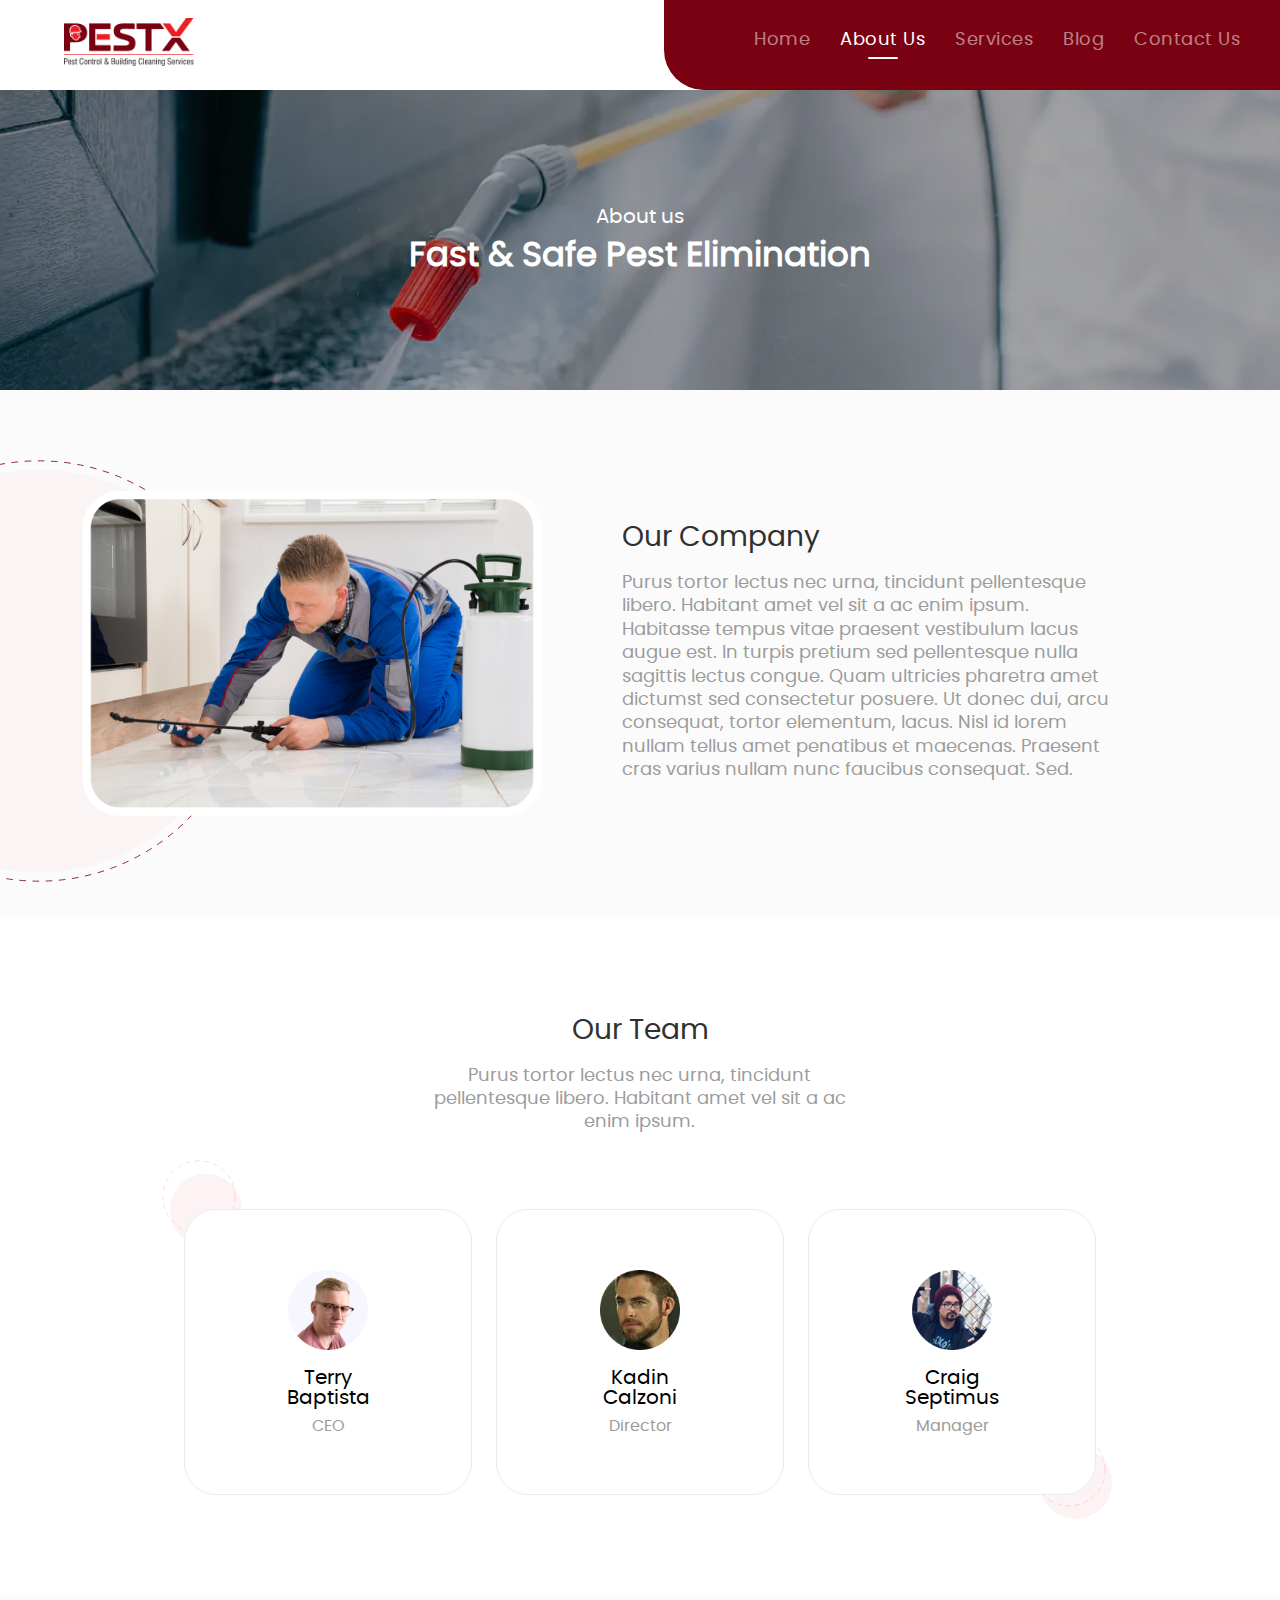
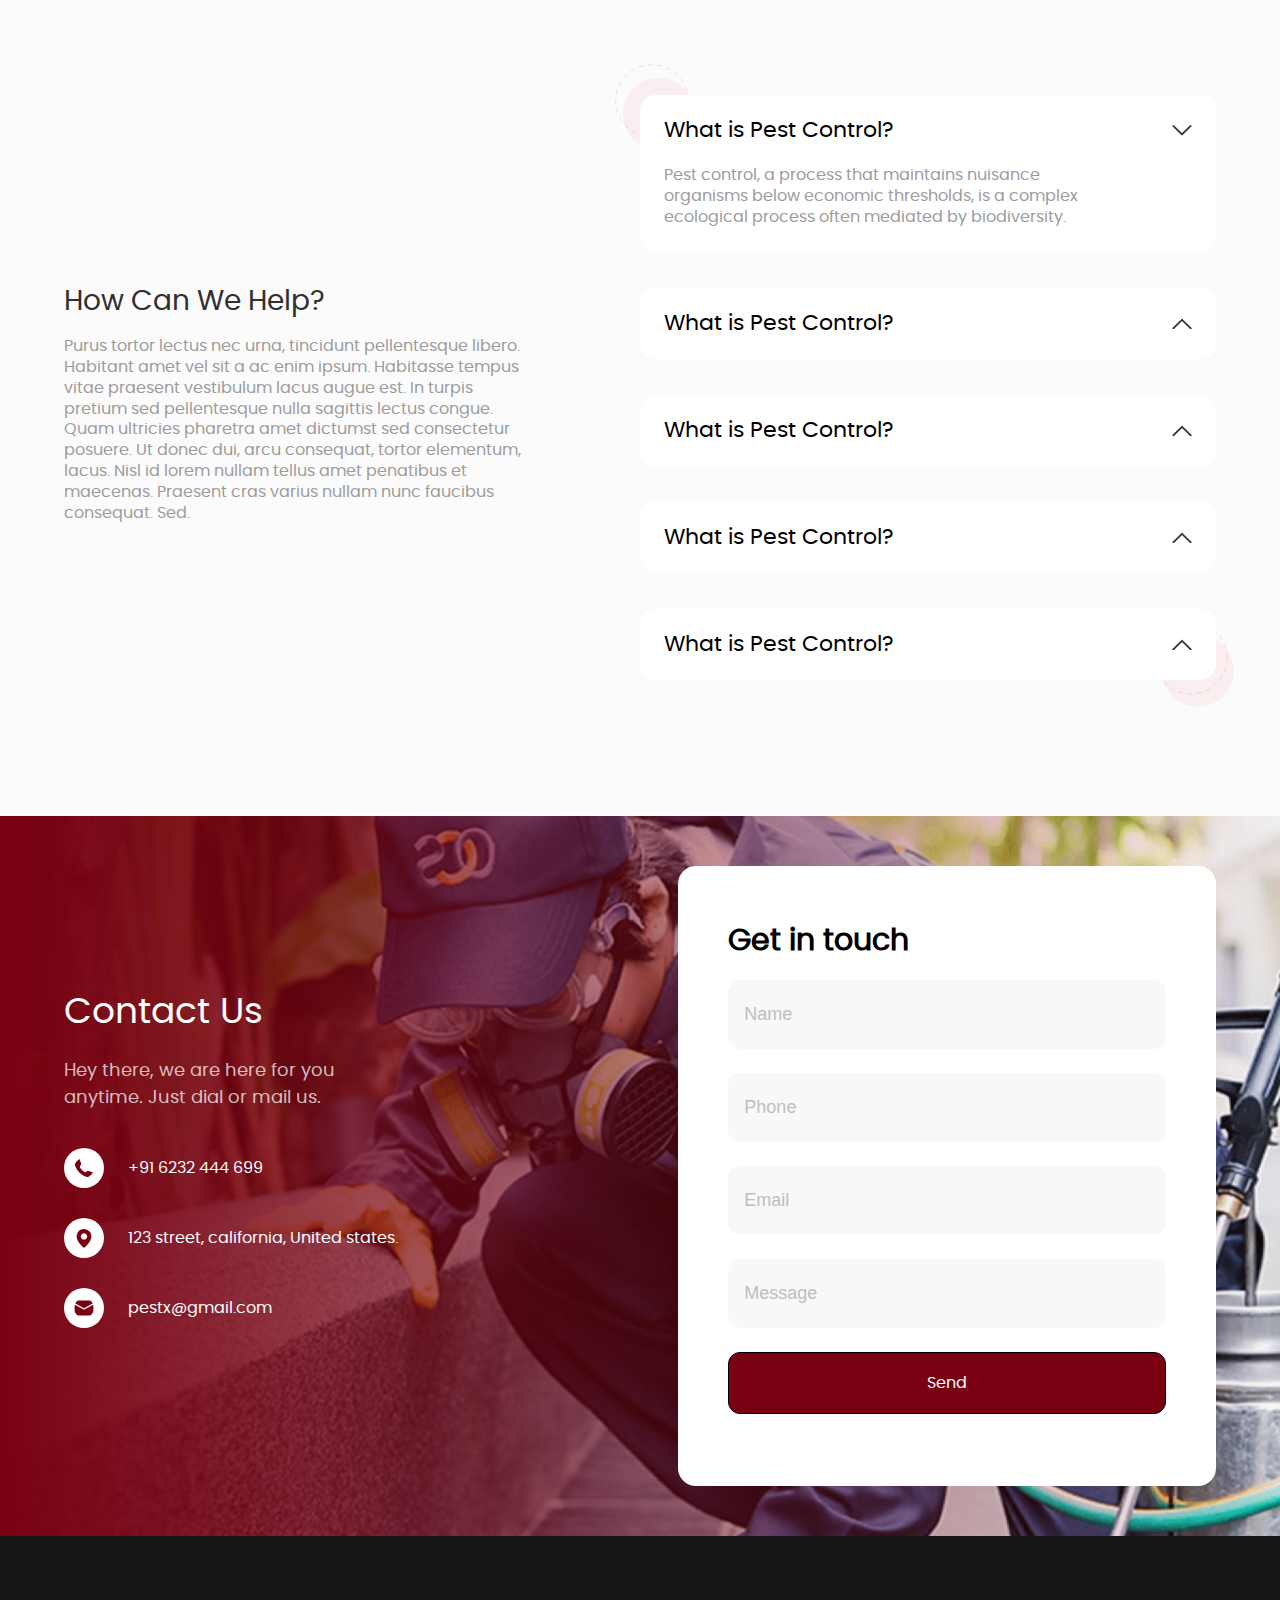
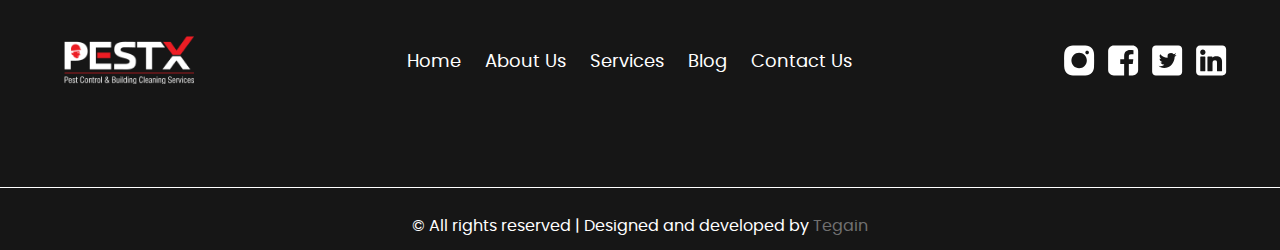
<file: pages/about.html>
<!DOCTYPE html>
<html lang="en">
  <head>
    <meta charset="UTF-8" />
    <meta http-equiv="X-UA-Compatible" content="IE=edge" />
    <meta name="viewport" content="width=device-width, initial-scale=1.0" />
    <title>About</title>
    <link rel="stylesheet" href="../css/style.css" />
    <link rel="stylesheet" href="../css/all.min.css" />
    <link rel="stylesheet" href="../css/slick.css" />
    <link rel="stylesheet" href="../css/slick-theme.css" />
    <script src="../js/jquery-3.6.0.min.js"></script>
    <script src="../js/slick.min.js"></script>
    <script src="../js/index.js" defer></script>
    <!-- favicon -->
    <link rel="icon" href="../images/logo.png" />
  </head>
  <body>
    <header>
      <div class="wrapper">
        <h1 class="logo">
          <a href="./index.html"><img src="../images/logo.png" alt="Logo" /></a>
        </h1>
        <div class="icon">
          <span></span>
          <span></span>
          <span></span>
        </div>
        <div class="overlay" onclick="hide()"></div>
        <div class="menu-bar">
          <ul>
            <li><a href="./index.html">Home</a></li>
            <li><a href="./pages/about.html">About Us</a></li>
            <li><a href="./pages/services.html">Services</a></li>
            <li><a href="./pages/blog.html">Blog</a></li>
            <li><a href="./pages/contact.html">Contact Us</a></li>
          </ul>
        </div>
        <ul class="nav">
          <li><a href="../index.html">Home</a></li>
          <li class="active"><a href="../pages/about.html">About Us</a></li>
          <li><a href="../pages/services.html">Services</a></li>
          <li><a href="../pages/blog.html">Blog</a></li>
          <li><a href="../pages/contact.html">Contact Us</a></li>
        </ul>
      </div>
    </header>
    <!-- header end -->
    <section id="spotlight-about">
      <div class="wrapper">
        <div class="text-box">
          <h6>About us</h6>
          <h2>Fast & Safe Pest Elimination</h2>
        </div>
      </div>
    </section>
    <!-- spotlight end -->
    <section id="company">
      <div class="dash">
        <img src="../images/company-box.svg" alt="Company-box" />
      </div>
      <div class="wrapper">
        <div class="img-box">
          <img src="../images/company.png" alt="Company" />
        </div>
        <div class="txt-box">
          <h3 class="about-head">Our Company</h3>
          <p class="notes">
            Purus tortor lectus nec urna, tincidunt pellentesque libero.
            Habitant amet vel sit a ac enim ipsum. Habitasse tempus vitae
            praesent vestibulum lacus augue est. In turpis pretium sed
            pellentesque nulla sagittis lectus congue. Quam ultricies pharetra
            amet dictumst sed consectetur posuere. Ut donec dui, arcu consequat,
            tortor elementum, lacus. Nisl id lorem nullam tellus amet penatibus
            et maecenas. Praesent cras varius nullam nunc faucibus consequat.
            Sed.
          </p>
        </div>
      </div>
    </section>

    <!-- company end -->

    <section id="team">
      <div class="wrapper">
        <h3 class="about-head">Our Team</h3>
        <p>
          Purus tortor lectus nec urna, tincidunt pellentesque libero. Habitant
          amet vel sit a ac enim ipsum.
        </p>
        <div class="round">
          <img src="../images/round.svg" alt="Round" />
        </div>
        <ul>
          <li>
            <div class="image">
              <img src="../images/Terry Baptista.png" alt="Terry Baptista" />
            </div>
            <h6>Terry Baptista</h6>
            <span>CEO</span>
          </li>
          <li>
            <div class="image">
              <img src="../images/Kadin Calzoni.png" alt="Kadin Calzoni" />
            </div>
            <h6>Kadin Calzoni</h6>
            <span>Director</span>
          </li>
          <li class="last-child">
            <div class="image">
              <img src="../images/Craig Septimus.png" alt="Craig Septimus" />
            </div>
            <h6>Craig Septimus</h6>
            <span>Manager</span>
          </li>
        </ul>
        <div class="dash">
          <img src="../images/round.svg" alt="Round" />
        </div>
      </div>
    </section>
    <!-- team end -->
    <section id="help">
      <div class="wrapper">
        <div class="help-box">
          <h3 class="about-head">How Can We Help?</h3>
          <p>
            Purus tortor lectus nec urna, tincidunt pellentesque libero.
            Habitant amet vel sit a ac enim ipsum. Habitasse tempus vitae
            praesent vestibulum lacus augue est. In turpis pretium sed
            pellentesque nulla sagittis lectus congue. Quam ultricies pharetra
            amet dictumst sed consectetur posuere. Ut donec dui, arcu consequat,
            tortor elementum, lacus. Nisl id lorem nullam tellus amet penatibus
            et maecenas. Praesent cras varius nullam nunc faucibus consequat.
            Sed.
          </p>
        </div>
        <div class="help-center">
          <div class="round">
            <img src="../images/round.svg" alt="Round" />
          </div>
          <ul>
            <li class="active">
              <div class="top">
                <h4>What is Pest Control?</h4>
                <img src="../images/top arrow.png" alt="Top-arrow" />
              </div>
              <div class="bottom">
                <p>
                  Pest control, a process that maintains nuisance organisms
                  below economic thresholds, is a complex ecological process
                  often mediated by biodiversity.
                </p>
              </div>
            </li>
            <li>
              <div class="top">
                <h4>What is Pest Control?</h4>
                <img src="../images/top arrow.png" alt="Top-arrow" />
              </div>
              <div class="bottom">
                <p>
                  Pest control, a process that maintains nuisance organisms
                  below economic thresholds, is a complex ecological process
                  often mediated by biodiversity.
                </p>
              </div>
            </li>
            <li>
              <div class="top">
                <h4>What is Pest Control?</h4>
                <img src="../images/top arrow.png" alt="Top-arrow" />
              </div>
              <div class="bottom">
                <p>
                  Pest control, a process that maintains nuisance organisms
                  below economic thresholds, is a complex ecological process
                  often mediated by biodiversity.
                </p>
              </div>
            </li>
            <li>
              <div class="top">
                <h4>What is Pest Control?</h4>
                <img src="../images/top arrow.png" alt="Top-arrow" />
              </div>
              <div class="bottom">
                <p>
                  Pest control, a process that maintains nuisance organisms
                  below economic thresholds, is a complex ecological process
                  often mediated by biodiversity.
                </p>
              </div>
            </li>
            <li>
              <div class="top">
                <h4>What is Pest Control?</h4>
                <img src="../images/top arrow.png" alt="Top-arrow" />
              </div>
              <div class="bottom">
                <p>
                  Pest control, a process that maintains nuisance organisms
                  below economic thresholds, is a complex ecological process
                  often mediated by biodiversity.
                </p>
              </div>
            </li>
          </ul>
          <div class="dash">
            <img src="../images/round.svg" alt="Round" />
          </div>
        </div>
      </div>
    </section>
    <footer>
      <div class="wrapper">
        <div class="top">
          <div class="contact">
            <h3>Contact Us</h3>
            <p>Hey there, we are here for you anytime. Just dial or mail us.</p>
            <div class="phone">
              <a href="+91 6232 444 699">
                <img src="../images/phone.svg" alt="Phone" />
                <span>+91 6232 444 699</span>
              </a>
            </div>
            <div class="phone">
              <a href="123 street, california, United states.">
                <img src="../images/location.svg" alt="Location" />
                <span>123 street, california, United states.</span>
              </a>
            </div>
            <div class="phone">
              <a href="pestx@gmail.com">
                <img src="../images/mail.svg" alt="Mail" />
                <span>pestx@gmail.com</span>
              </a>
            </div>
          </div>
          <div class="form">
            <h3>Get in touch</h3>
            <input type="text" placeholder="Name" />
            <input type="text" placeholder="Phone" />
            <input type="email" placeholder="Email" />
            <input type="text" placeholder="Message" />
            <a href="#" class="button">Send</a>
          </div>
        </div>
      </div>
      <div class="bottom">
        <div class="wrapper">
          <div class="logo">
            <a href="index.html"
              ><img src="../images/Frame.png" alt="Logo"
            /></a>
          </div>
          <div class="middle">
            <ul>
              <li><a href="../index.html">Home</a></li>
              <li><a href="./about.html">About Us</a></li>
              <li><a href="./services.html">Services</a></li>
              <li><a href="./blog.html">Blog</a></li>
              <li><a href="./contact.html">Contact Us</a></li>
            </ul>
          </div>
          <div class="social">
            <ul>
              <li>
                <a href="#"
                  ><img src="../images/insta.svg" alt="Instagram"
                /></a>
              </li>
              <li>
                <a href="#"><img src="../images/fb.svg" alt="Facebook" /></a>
              </li>
              <li>
                <a href="#"
                  ><img src="../images/twitter.svg" alt="Twitter"
                /></a>
              </li>
              <li>
                <a href="#"
                  ><img src="../images/linkedin.svg" alt="Linkedin"
                /></a>
              </li>
            </ul>
          </div>
        </div>
        <hr class="line" />
        <div class="box">
          <p>
            © All rights reserved | Designed and developed by
            <a href="#">Tegain</a>
          </p>
        </div>
      </div>
    </footer>
  </body>
</html>
</file>
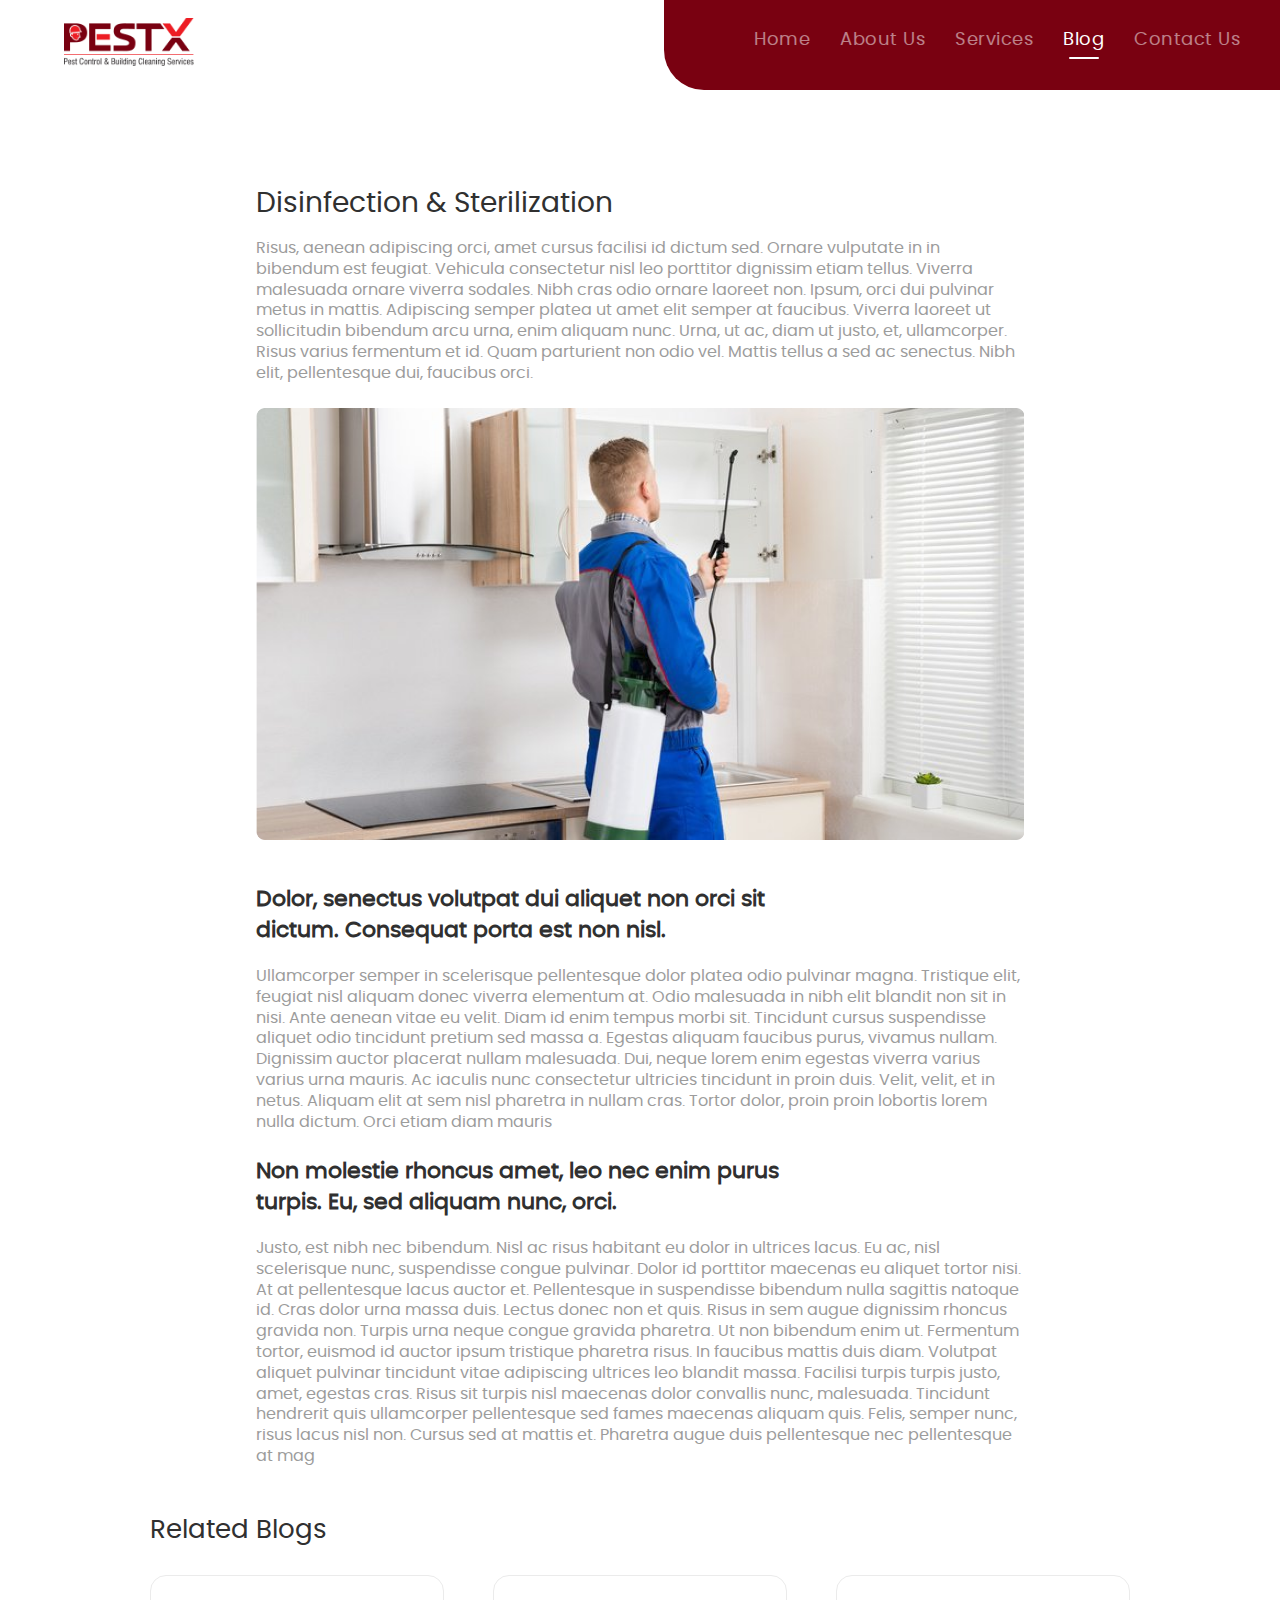
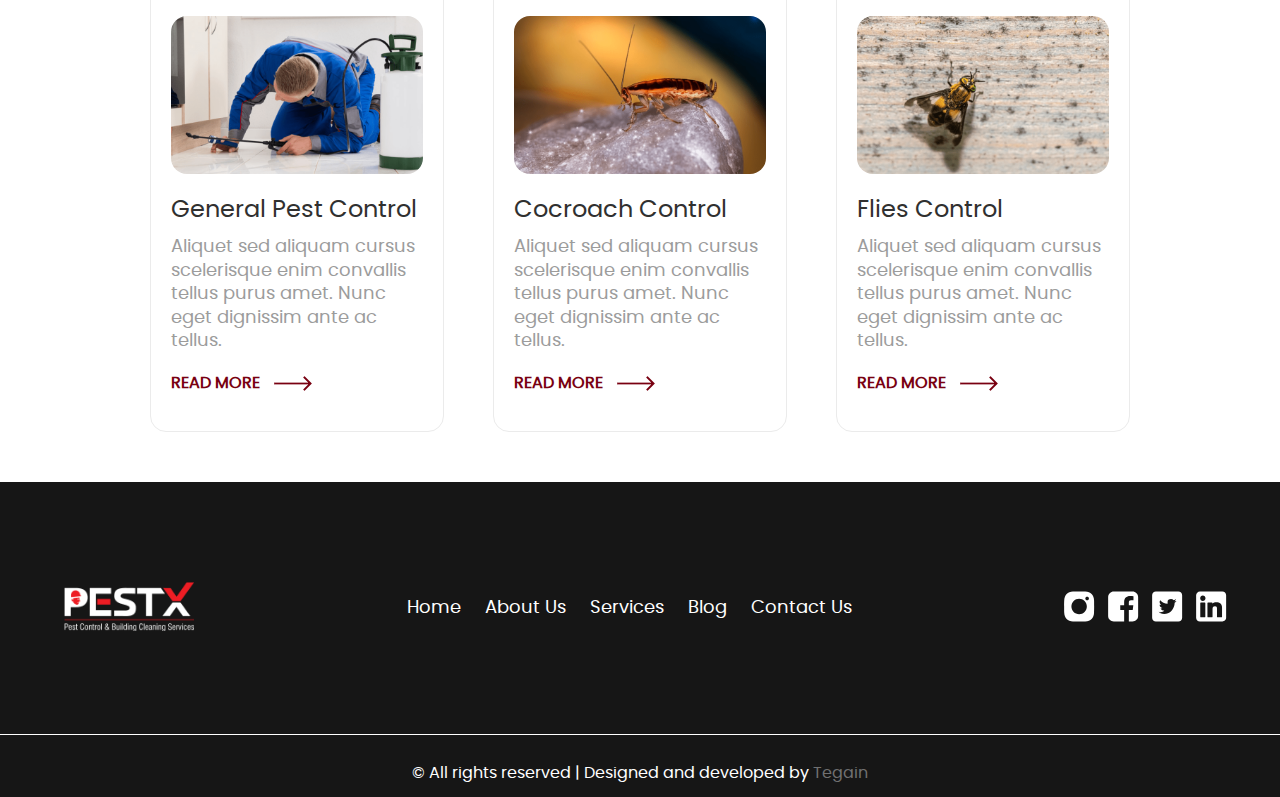
<file: pages/blog-page-2.html>
<!DOCTYPE html>
<html lang="en">
  <head>
    <meta charset="UTF-8" />
    <meta http-equiv="X-UA-Compatible" content="IE=edge" />
    <meta name="viewport" content="width=device-width, initial-scale=1.0" />
    <title>Blog-page 2</title>
    <link rel="stylesheet" href="../css/style.css" />
    <link rel="stylesheet" href="../css/all.min.css" />
    <link rel="stylesheet" href="../css/slick.css" />
    <link rel="stylesheet" href="../css/slick-theme.css" />
    <script src="../js/jquery-3.6.0.min.js"></script>
    <script src="../js/slick.min.js"></script>
    <script src="../js/index.js" defer></script>
    <!-- favicon -->
    <link rel="icon" href="../images/logo.png" />
  </head>
  <body>
    <header>
      <div class="wrapper">
        <h1 class="logo">
          <a href="./index.html"><img src="../images/logo.png" alt="Logo" /></a>
        </h1>
        <div class="icon">
            <span></span>
            <span></span>
            <span></span>
        </div>
        <div class="overlay " onclick="hide()"></div>
        <div class="menu-bar">
            <ul>
                <li><a href="./index.html">Home</a></li>
                <li><a href="./pages/about.html">About Us</a></li>
                <li><a href="./pages/services.html">Services</a></li>
                <li><a href="./pages/blog.html">Blog</a></li>
                <li><a href="./pages/contact.html">Contact Us</a></li>
            </ul>
        </div>
        <ul class="nav">
            <li><a href="../index.html">Home</a></li>
            <li><a href="../pages/about.html">About Us</a></li>
            <li><a href="../pages/services.html">Services</a></li>
            <li class="active"><a href="../pages/blog.html">Blog</a></li>
            <li><a href="../pages/contact.html">Contact Us</a></li>
          </ul>
      </div>
    </header>
    <!-- header end -->
    <section id="blog-details">
      <div class="wrapper">
       <div class="top">
        <h3 class="about-head">Disinfection & Sterilization</h3>
        <p>
          Risus, aenean adipiscing orci, amet cursus facilisi id dictum sed.
          Ornare vulputate in in bibendum est feugiat. Vehicula consectetur nisl
          leo porttitor dignissim etiam tellus. Viverra malesuada ornare viverra
          sodales. Nibh cras odio ornare laoreet non. Ipsum, orci dui pulvinar
          metus in mattis. Adipiscing semper platea ut amet elit semper at
          faucibus. Viverra laoreet ut sollicitudin bibendum arcu urna, enim
          aliquam nunc. Urna, ut ac, diam ut justo, et, ullamcorper. Risus
          varius fermentum et id. Quam parturient non odio vel. Mattis tellus a
          sed ac senectus. Nibh elit, pellentesque dui, faucibus orci.
        </p>
        <div class="image-box">
          <img src="../images/blog details.png" alt="Blog-deatails" />
        </div>
       </div>
       <div class="bottom">
            <h4>
            Dolor, senectus volutpat dui aliquet non orci sit dictum. Consequat
            porta est non nisl.
            </h4>
            <p>
            Ullamcorper semper in scelerisque pellentesque dolor platea odio
            pulvinar magna. Tristique elit, feugiat nisl aliquam donec viverra
            elementum at. Odio malesuada in nibh elit blandit non sit in nisi.
            Ante aenean vitae eu velit. Diam id enim tempus morbi sit. Tincidunt
            cursus suspendisse aliquet odio tincidunt pretium sed massa a. Egestas
            aliquam faucibus purus, vivamus nullam. Dignissim auctor placerat
            nullam malesuada. Dui, neque lorem enim egestas viverra varius varius
            urna mauris. Ac iaculis nunc consectetur ultricies tincidunt in proin
            duis. Velit, velit, et in netus. Aliquam elit at sem nisl pharetra in
            nullam cras. Tortor dolor, proin proin lobortis lorem nulla dictum.
            Orci etiam diam mauris
            </p>
            <h4>
            Non molestie rhoncus amet, leo nec enim purus turpis. Eu, sed aliquam
            nunc, orci.
            </h4>
            <p>
            Justo, est nibh nec bibendum. Nisl ac risus habitant eu dolor in
            ultrices lacus. Eu ac, nisl scelerisque nunc, suspendisse congue
            pulvinar. Dolor id porttitor maecenas eu aliquet tortor nisi. At at
            pellentesque lacus auctor et. Pellentesque in suspendisse bibendum
            nulla sagittis natoque id. Cras dolor urna massa duis. Lectus donec
            non et quis. Risus in sem augue dignissim rhoncus gravida non. Turpis
            urna neque congue gravida pharetra. Ut non bibendum enim ut. Fermentum
            tortor, euismod id auctor ipsum tristique pharetra risus. In faucibus
            mattis duis diam. Volutpat aliquet pulvinar tincidunt vitae adipiscing
            ultrices leo blandit massa. Facilisi turpis turpis justo, amet,
            egestas cras. Risus sit turpis nisl maecenas dolor convallis nunc,
            malesuada. Tincidunt hendrerit quis ullamcorper pellentesque sed fames
            maecenas aliquam quis. Felis, semper nunc, risus lacus nisl non.
            Cursus sed at mattis et. Pharetra augue duis pellentesque nec
            pellentesque at mag
            </p>
       </div>
      </div>
    </section>
    <section id="list-blog">
        <div class="wrapper">
          <div class="bottom">
              <h4>Related Blogs</h4>
              <ul>
                <li>
                  <div class="image-box">
                    <img src="../images/Pest Control.png" alt="Pest Control" />
                  </div>
                  <h4>General Pest Control</h4>
                  <p>
                    Aliquet sed aliquam cursus scelerisque enim convallis tellus purus
                    amet. Nunc eget dignissim ante ac tellus.
                  </p>
                  <div class="button">
                    <a href="#" class="button"
                      >Read More <img src="../images/Vector 10.png" alt="Arrow" />
                    </a>
                  </div>
                </li>
                <li>
                  <div class="image-box">
                    <img src="../images/Flies Control.png" alt="Cocroach Control" />
                  </div>
                  <h4>Cocroach Control</h4>
                  <p>
                    Aliquet sed aliquam cursus scelerisque enim convallis tellus purus
                    amet. Nunc eget dignissim ante ac tellus.
                  </p>
                  <div class="button">
                    <a href="#" class="button">Read More</a>
                    <img src="../images/Vector 10.png" alt="Arrow" />
                  </div>
                </li>
                <li>
                  <div class="image-box">
                    <img src="../images/Cocroach Control.png" alt="Flies Control" />
                  </div>
                  <h4>Flies Control</h4>
                  <p>
                    Aliquet sed aliquam cursus scelerisque enim convallis tellus purus
                    amet. Nunc eget dignissim ante ac tellus.
                  </p>
                  <div class="button">
                    <a href="#" class="button"
                      >Read More <img src="../images/Vector 10.png" alt="Arrow"
                    /></a>
                  </div>
                </li>
              </ul>
        </div>
    </section>
    <footer>
        <div class="bottom">
          <div class="wrapper">
            <div class="logo">
              <a href="index.html"
                ><img src="../images/Frame.png" alt="Logo"
              /></a>
            </div>
            <div class="middle">
              <ul>
                <li><a href="../index.html">Home</a></li>
                <li><a href="./about.html">About Us</a></li>
                <li><a href="./services.html">Services</a></li>
                <li><a href="./blog.html">Blog</a></li>
                <li><a href="./contact.html">Contact Us</a></li>
              </ul>
            </div>
            <div class="social">
              <ul>
                <li>
                  <a href="#"
                    ><img src="../images/insta.svg" alt="Instagram"
                  /></a>
                </li>
                <li>
                  <a href="#"><img src="../images/fb.svg" alt="Facebook" /></a>
                </li>
                <li>
                  <a href="#"
                    ><img src="../images/twitter.svg" alt="Twitter"
                  /></a>
                </li>
                <li>
                  <a href="#"
                    ><img src="../images/linkedin.svg" alt="Linkedin"
                  /></a>
                </li>
              </ul>
            </div>
          </div>
          <hr class="line" />
          <div class="box">
            <p>
              © All rights reserved | Designed and developed by
              <a href="#">Tegain</a>
            </p>
          </div>
        </div>
      </footer>
  </body>
</html>
</file>
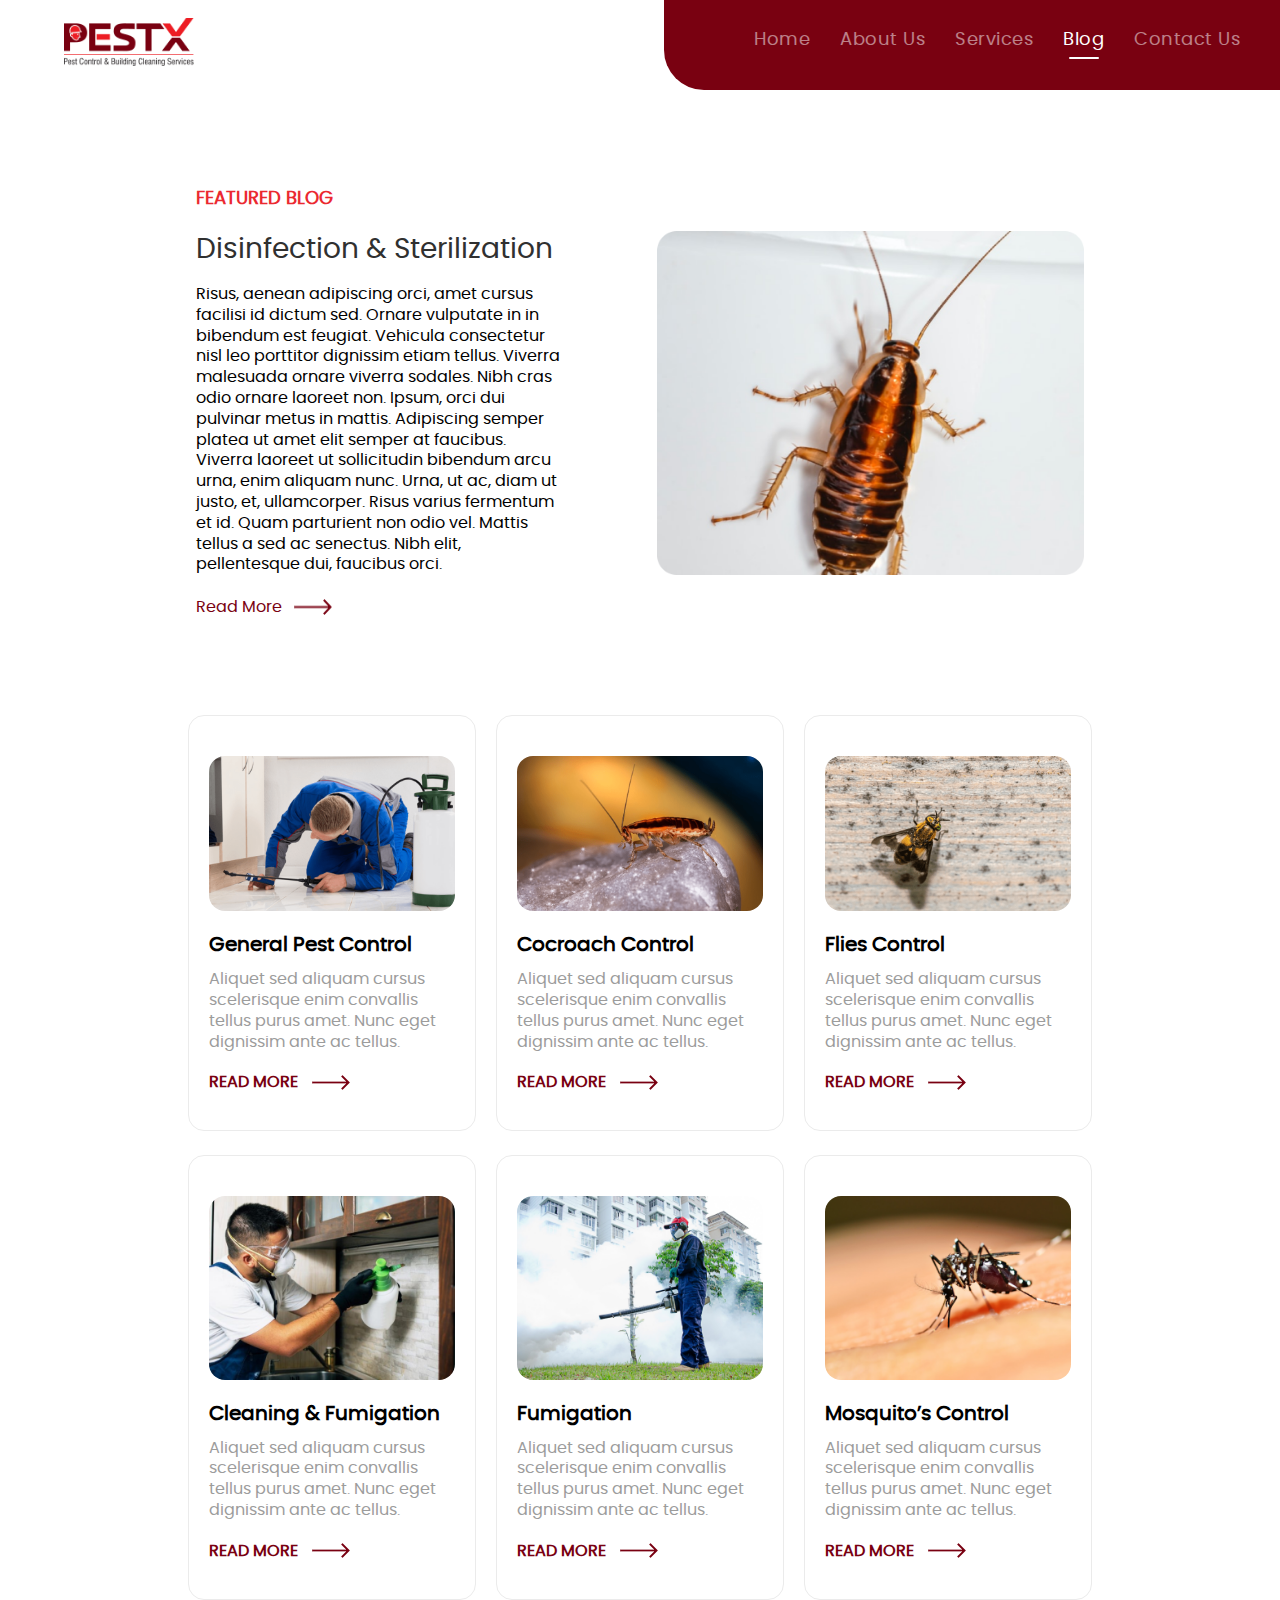
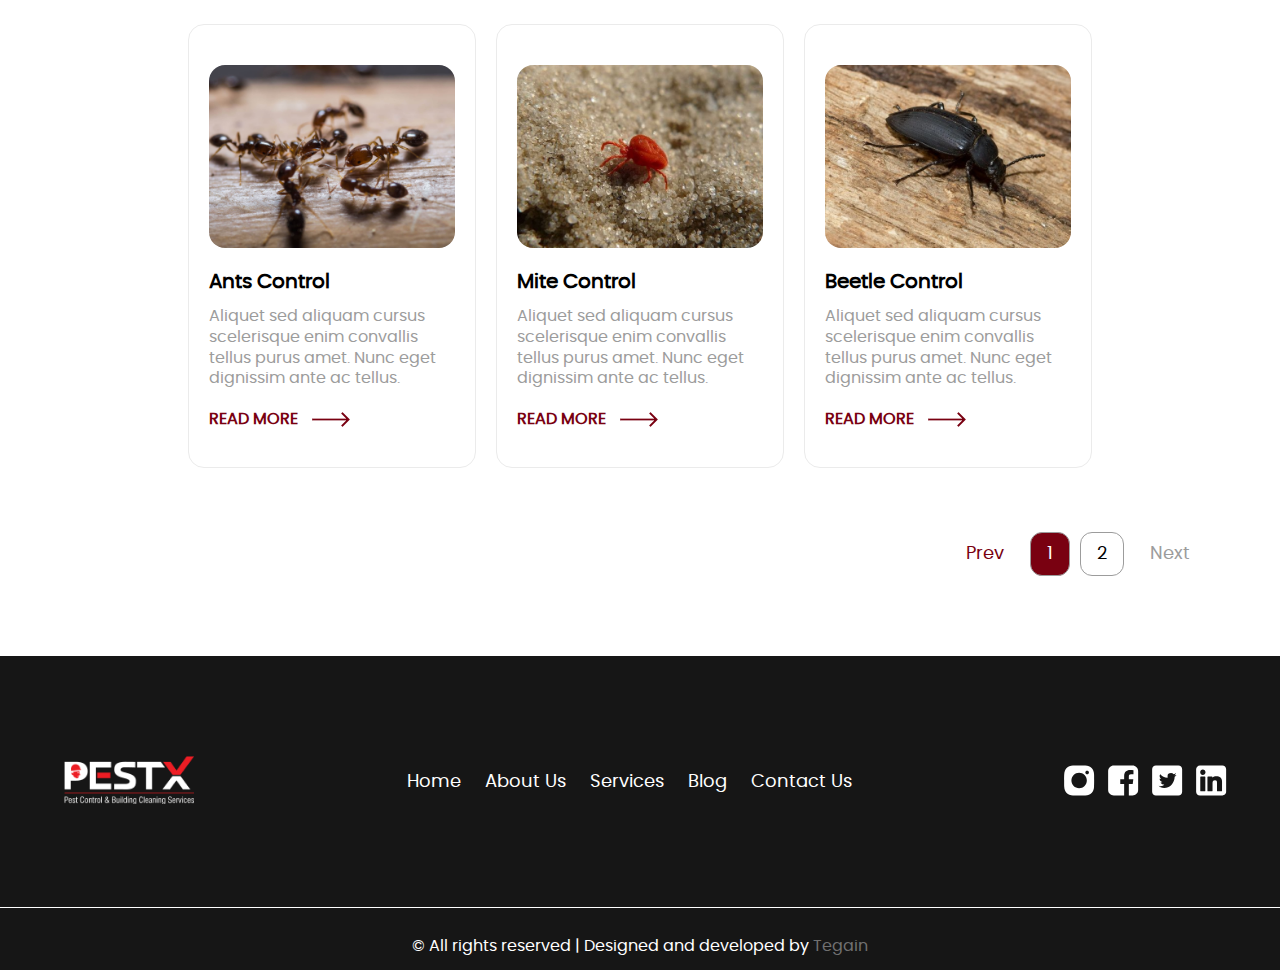
<file: pages/blog.html>
<!DOCTYPE html>
<html lang="en">
  <head>
    <meta charset="UTF-8" />
    <meta http-equiv="X-UA-Compatible" content="IE=edge" />
    <meta name="viewport" content="width=device-width, initial-scale=1.0" />
    <title>Blog</title>
    <link rel="stylesheet" href="../css/style.css" />
    <link rel="stylesheet" href="../css/all.min.css" />
    <link rel="stylesheet" href="../css/slick.css" />
    <link rel="stylesheet" href="../css/slick-theme.css" />
    <script src="../js/jquery-3.6.0.min.js"></script>
    <script src="../js/slick.min.js"></script>
    <script src="../js/jquery.simplePagination.min.js"></script>
    <script src="../js/index.js" defer></script>
    <!-- favicon -->
    <link rel="icon" href="../images/logo.png" />
  </head>
  <body>
    <header>
      <div class="wrapper">
        <h1 class="logo">
          <a href="./index.html"><img src="../images/logo.png" alt="Logo" /></a>
        </h1>
        <div class="icon">
          <span></span>
          <span></span>
          <span></span>
        </div>
        <div class="overlay" onclick="hide()"></div>
        <div class="menu-bar">
          <ul>
            <li><a href="./index.html">Home</a></li>
            <li><a href="./pages/about.html">About Us</a></li>
            <li><a href="./pages/services.html">Services</a></li>
            <li><a href="./pages/blog.html">Blog</a></li>
            <li><a href="./pages/contact.html">Contact Us</a></li>
          </ul>
        </div>
        <ul class="nav">
          <li><a href="../index.html">Home</a></li>
          <li><a href="../pages/about.html">About Us</a></li>
          <li><a href="../pages/services.html">Services</a></li>
          <li class="active"><a href="../pages/blog.html">Blog</a></li>
          <li><a href="../pages/contact.html">Contact Us</a></li>
        </ul>
      </div>
    </header>
    <!-- header end -->
    <section id="featured-blog">
      <div class="wrapper">
        <div class="content-box">
          <h6 class="main-head">featured blog</h6>
          <h3 class="about-head">Disinfection & Sterilization</h3>
          <p>
            Risus, aenean adipiscing orci, amet cursus facilisi id dictum sed.
            Ornare vulputate in in bibendum est feugiat. Vehicula consectetur
            nisl leo porttitor dignissim etiam tellus. Viverra malesuada ornare
            viverra sodales. Nibh cras odio ornare laoreet non. Ipsum, orci dui
            pulvinar metus in mattis. Adipiscing semper platea ut amet elit
            semper at faucibus. Viverra laoreet ut sollicitudin bibendum arcu
            urna, enim aliquam nunc. Urna, ut ac, diam ut justo, et,
            ullamcorper. Risus varius fermentum et id. Quam parturient non odio
            vel. Mattis tellus a sed ac senectus. Nibh elit, pellentesque dui,
            faucibus orci.
          </p>
          <a href="#" class="button"
            >Read More <img src="../images/Vector 10.png" alt="Arrow"
          /></a>
        </div>
        <div class="image-box">
          <img src="../images/cocroach.png" alt="Cocroach" />
        </div>
      </div>
    </section>
    <!-- featured-blog end -->
    <section id="blog-list">
      <div class="wrapper">
        <ul>
          <li class="pagination">
            <div class="image-box">
              <img src="../images/Pest Control.png" alt="Pest Control" />
            </div>
            <h4>General Pest Control</h4>
            <p>
              Aliquet sed aliquam cursus scelerisque enim convallis tellus purus
              amet. Nunc eget dignissim ante ac tellus.
            </p>
            <div class="button">
              <a href="#" class="button"
                >Read More <img src="../images/Vector 10.png" alt="Arrow" />
              </a>
            </div>
          </li>
          <li class="pagination">
            <div class="image-box">
              <img src="../images/Flies Control.png" alt="Cocroach Control" />
            </div>
            <h4>Cocroach Control</h4>
            <p>
              Aliquet sed aliquam cursus scelerisque enim convallis tellus purus
              amet. Nunc eget dignissim ante ac tellus.
            </p>
            <div class="button">
              <a href="#" class="button">Read More</a>
              <img src="../images/Vector 10.png" alt="Arrow" />
            </div>
          </li>
          <li class="pagination">
            <div class="image-box">
              <img src="../images/Cocroach Control.png" alt="Flies Control" />
            </div>
            <h4>Flies Control</h4>
            <p>
              Aliquet sed aliquam cursus scelerisque enim convallis tellus purus
              amet. Nunc eget dignissim ante ac tellus.
            </p>
            <div class="button">
              <a href="#" class="button"
                >Read More <img src="../images/Vector 10.png" alt="Arrow"
              /></a>
            </div>
          </li>
          <li class="pagination">
            <div class="image-box">
              <img
                src="../images/Cleaning & Fumigation.png"
                alt="Cleaning & Fumigation"
              />
            </div>
            <h4>Cleaning & Fumigation</h4>
            <p>
              Aliquet sed aliquam cursus scelerisque enim convallis tellus purus
              amet. Nunc eget dignissim ante ac tellus.
            </p>
            <div class="button">
              <a href="#" class="button"
                >Read More <img src="../images/Vector 10.png" alt="Arrow" />
              </a>
            </div>
          </li>
          <li class="pagination">
            <div class="image-box">
              <img src="../images/Fumigation.png" alt="Fumigation" />
            </div>
            <h4>Fumigation</h4>
            <p>
              Aliquet sed aliquam cursus scelerisque enim convallis tellus purus
              amet. Nunc eget dignissim ante ac tellus.
            </p>
            <div class="button">
              <a href="#" class="button"
                >Read More <img src="../images/Vector 10.png" alt="Arrow" />
              </a>
            </div>
          </li>
          <li class="pagination">
            <div class="image-box">
              <img
                src="../images/Mosquito’s Control.png"
                alt="Mosquito’s Control"
              />
            </div>
            <h4>Mosquito’s Control</h4>
            <p>
              Aliquet sed aliquam cursus scelerisque enim convallis tellus purus
              amet. Nunc eget dignissim ante ac tellus.
            </p>
            <div class="button">
              <a href="#" class="button"
                >Read More <img src="../images/Vector 10.png" alt="Arrow" />
              </a>
            </div>
          </li>
          <li class="pagination">
            <div class="image-box">
              <img src="../images/Ants Control.png" alt="Ants Control" />
            </div>
            <h4>Ants Control</h4>
            <p>
              Aliquet sed aliquam cursus scelerisque enim convallis tellus purus
              amet. Nunc eget dignissim ante ac tellus.
            </p>
            <div class="button">
              <a href="#" class="button"
                >Read More <img src="../images/Vector 10.png" alt="Arrow" />
              </a>
            </div>
          </li>
          <li class="pagination">
            <div class="image-box">
              <img src="../images/Mite Control.png" alt="Mite Control" />
            </div>
            <h4>Mite Control</h4>
            <p>
              Aliquet sed aliquam cursus scelerisque enim convallis tellus purus
              amet. Nunc eget dignissim ante ac tellus.
            </p>
            <div class="button">
              <a href="#" class="button"
                >Read More <img src="../images/Vector 10.png" alt="Arrow" />
              </a>
            </div>
          </li>
          <li class="pagination">
            <div class="image-box">
              <img src="../images/Beetle Control.png" alt="Beetle Control" />
            </div>
            <h4>Beetle Control</h4>
            <p>
              Aliquet sed aliquam cursus scelerisque enim convallis tellus purus
              amet. Nunc eget dignissim ante ac tellus.
            </p>
            <div class="button">
              <a href="#" class="button"
                >Read More <img src="../images/Vector 10.png" alt="Arrow" />
              </a>
            </div>
          </li>
          <li class="pagination">
            <div class="image-box">
              <img src="../images/Pest Control.png" alt="Pest Control" />
            </div>
            <h4>General Pest Control</h4>
            <p>
              Aliquet sed aliquam cursus scelerisque enim convallis tellus purus
              amet. Nunc eget dignissim ante ac tellus.
            </p>
            <div class="button">
              <a href="#" class="button"
                >Read More <img src="../images/Vector 10.png" alt="Arrow" />
              </a>
            </div>
          </li>
          <li class="pagination">
            <div class="image-box">
              <img src="../images/Flies Control.png" alt="Cocroach Control" />
            </div>
            <h4>Cocroach Control</h4>
            <p>
              Aliquet sed aliquam cursus scelerisque enim convallis tellus purus
              amet. Nunc eget dignissim ante ac tellus.
            </p>
            <div class="button">
              <a href="#" class="button">Read More</a>
              <img src="../images/Vector 10.png" alt="Arrow" />
            </div>
          </li>
          <li class="pagination">
            <div class="image-box">
              <img src="../images/Cocroach Control.png" alt="Flies Control" />
            </div>
            <h4>Flies Control</h4>
            <p>
              Aliquet sed aliquam cursus scelerisque enim convallis tellus purus
              amet. Nunc eget dignissim ante ac tellus.
            </p>
            <div class="button">
              <a href="#" class="button"
                >Read More <img src="../images/Vector 10.png" alt="Arrow"
              /></a>
            </div>
          </li>
          <li class="pagination">
            <div class="image-box">
              <img
                src="../images/Cleaning & Fumigation.png"
                alt="Cleaning & Fumigation"
              />
            </div>
            <h4>Cleaning & Fumigation</h4>
            <p>
              Aliquet sed aliquam cursus scelerisque enim convallis tellus purus
              amet. Nunc eget dignissim ante ac tellus.
            </p>
            <div class="button">
              <a href="#" class="button"
                >Read More <img src="../images/Vector 10.png" alt="Arrow" />
              </a>
            </div>
          </li>
          <li class="pagination">
            <div class="image-box">
              <img src="../images/Fumigation.png" alt="Fumigation" />
            </div>
            <h4>Fumigation</h4>
            <p>
              Aliquet sed aliquam cursus scelerisque enim convallis tellus purus
              amet. Nunc eget dignissim ante ac tellus.
            </p>
            <div class="button">
              <a href="#" class="button"
                >Read More <img src="../images/Vector 10.png" alt="Arrow" />
              </a>
            </div>
          </li>
          <li class="pagination">
            <div class="image-box">
              <img
                src="../images/Mosquito’s Control.png"
                alt="Mosquito’s Control"
              />
            </div>
            <h4>Mosquito’s Control</h4>
            <p>
              Aliquet sed aliquam cursus scelerisque enim convallis tellus purus
              amet. Nunc eget dignissim ante ac tellus.
            </p>
            <div class="button">
              <a href="#" class="button"
                >Read More <img src="../images/Vector 10.png" alt="Arrow" />
              </a>
            </div>
          </li>
          <li class="pagination">
            <div class="image-box">
              <img src="../images/Ants Control.png" alt="Ants Control" />
            </div>
            <h4>Ants Control</h4>
            <p>
              Aliquet sed aliquam cursus scelerisque enim convallis tellus purus
              amet. Nunc eget dignissim ante ac tellus.
            </p>
            <div class="button">
              <a href="#" class="button"
                >Read More <img src="../images/Vector 10.png" alt="Arrow" />
              </a>
            </div>
          </li>
          <li class="pagination">
            <div class="image-box">
              <img src="../images/Mite Control.png" alt="Mite Control" />
            </div>
            <h4>Mite Control</h4>
            <p>
              Aliquet sed aliquam cursus scelerisque enim convallis tellus purus
              amet. Nunc eget dignissim ante ac tellus.
            </p>
            <div class="button">
              <a href="#" class="button"
                >Read More <img src="../images/Vector 10.png" alt="Arrow" />
              </a>
            </div>
          </li>
          <li class="pagination">
            <div class="image-box">
              <img src="../images/Beetle Control.png" alt="Beetle Control" />
            </div>
            <h4>Beetle Control</h4>
            <p>
              Aliquet sed aliquam cursus scelerisque enim convallis tellus purus
              amet. Nunc eget dignissim ante ac tellus.
            </p>
            <div class="button">
              <a href="#" class="button"
                >Read More <img src="../images/Vector 10.png" alt="Arrow" />
              </a>
            </div>
          </li>
        </ul>
        <div id="pagination-container"></div>
      </div>
    </section>
    <footer>
      <div class="bottom">
        <div class="wrapper">
          <div class="logo">
            <a href="index.html"
              ><img src="../images/Frame.png" alt="Logo"
            /></a>
          </div>
          <div class="middle">
            <ul>
              <li><a href="../index.html">Home</a></li>
              <li><a href="./about.html">About Us</a></li>
              <li><a href="./services.html">Services</a></li>
              <li><a href="./blog-page-2.html">Blog</a></li>
              <li><a href="./contact.html">Contact Us</a></li>
            </ul>
          </div>
          <div class="social">
            <ul>
              <li>
                <a href="#"
                  ><img src="../images/insta.svg" alt="Instagram"
                /></a>
              </li>
              <li>
                <a href="#"><img src="../images/fb.svg" alt="Facebook" /></a>
              </li>
              <li>
                <a href="#"
                  ><img src="../images/twitter.svg" alt="Twitter"
                /></a>
              </li>
              <li>
                <a href="#"
                  ><img src="../images/linkedin.svg" alt="Linkedin"
                /></a>
              </li>
            </ul>
          </div>
        </div>
        <hr class="line" />
        <div class="box">
          <p>
            © All rights reserved | Designed and developed by
            <a href="#">Tegain</a>
          </p>
        </div>
      </div>
    </footer>
  </body>
</html>
</file>
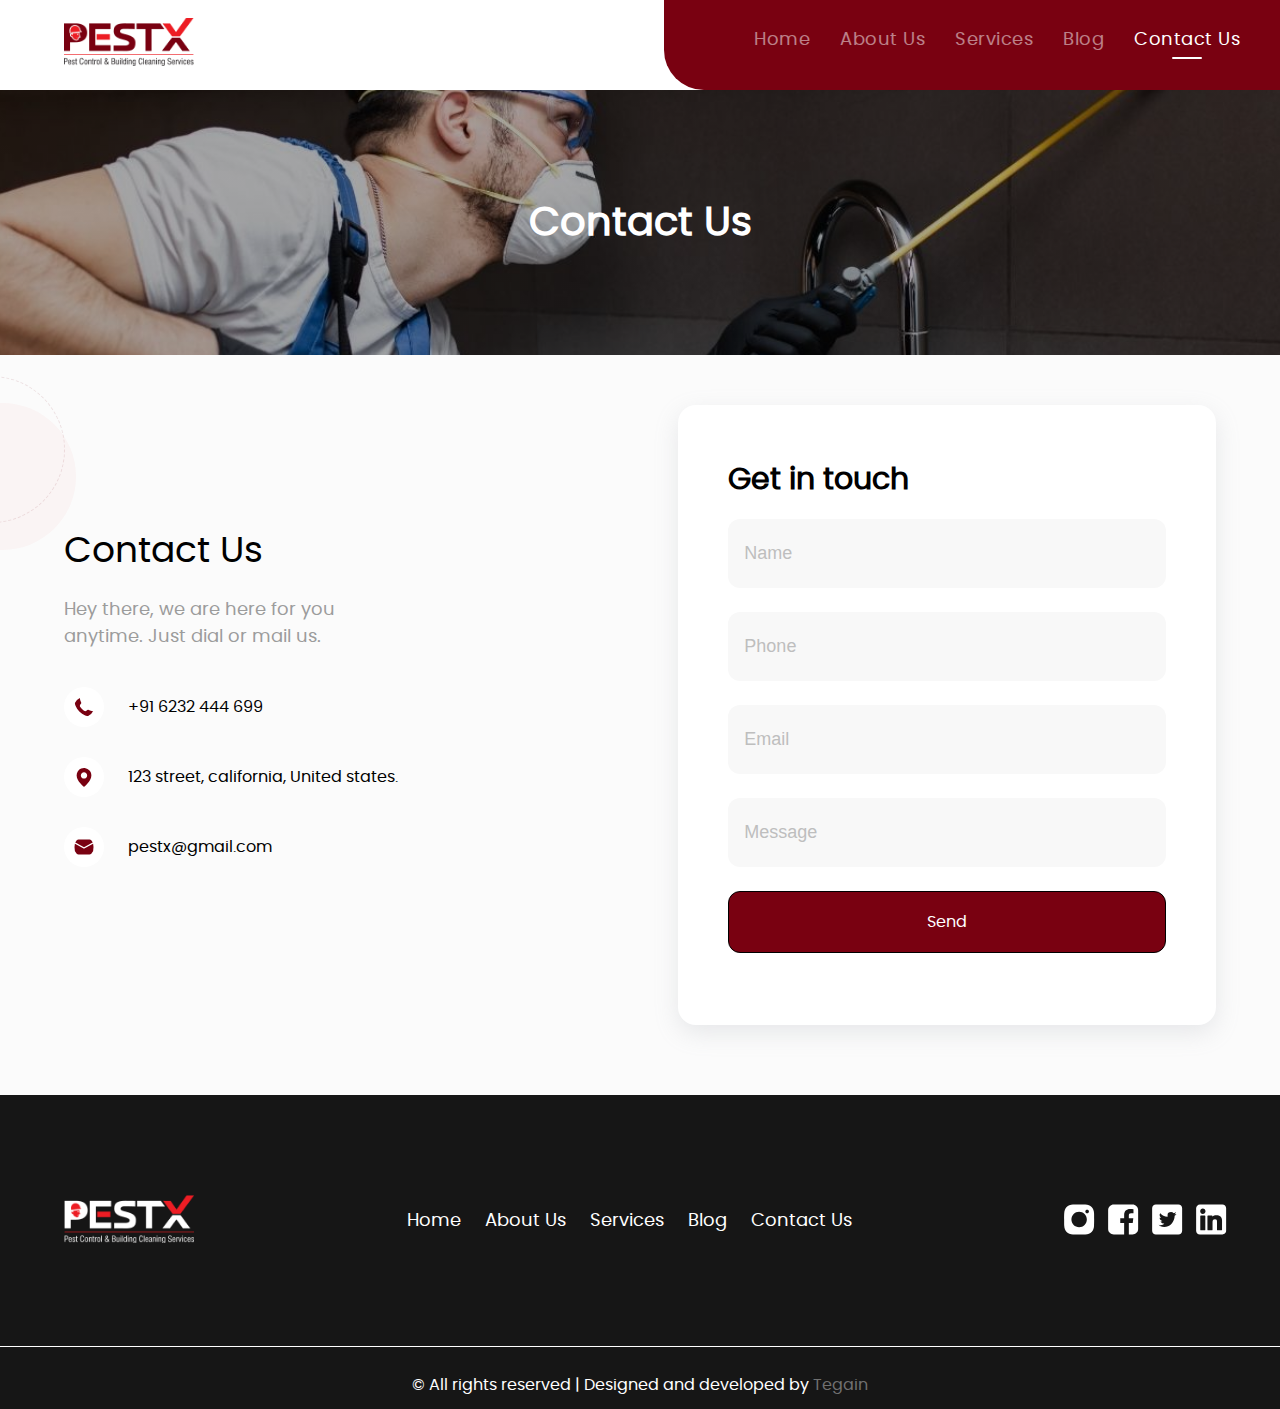
<file: pages/contact.html>
<!DOCTYPE html>
<html lang="en">
  <head>
    <meta charset="UTF-8" />
    <meta http-equiv="X-UA-Compatible" content="IE=edge" />
    <meta name="viewport" content="width=device-width, initial-scale=1.0" />
    <title>Contact</title>
    <link rel="stylesheet" href="../css/style.css" />
    <link rel="stylesheet" href="../css/all.min.css" />
    <link rel="stylesheet" href="../css/slick.css" />
    <link rel="stylesheet" href="../css/slick-theme.css" />
    <script src="../js/jquery-3.6.0.min.js"></script>
    <script src="../js/slick.min.js"></script>
    <script src="../js/index.js" defer></script>
    <!-- favicon -->
    <link rel="icon" href="../images/logo.png" />
  </head>
  <body>
    <header>
      <div class="wrapper">
        <h1 class="logo">
          <a href="./index.html"><img src="../images/logo.png" alt="Logo" /></a>
        </h1>
        <div class="icon">
          <span></span>
          <span></span>
          <span></span>
        </div>
        <div class="overlay" onclick="hide()"></div>
        <div class="menu-bar">
          <ul>
            <li><a href="./index.html">Home</a></li>
            <li><a href="./pages/about.html">About Us</a></li>
            <li><a href="./pages/services.html">Services</a></li>
            <li><a href="./pages/blog.html">Blog</a></li>
            <li><a href="./pages/contact.html">Contact Us</a></li>
          </ul>
        </div>
        <ul class="nav">
          <li><a href="../index.html">Home</a></li>
          <li><a href="../pages/about.html">About Us</a></li>
          <li><a href="../pages/services.html">Services</a></li>
          <li><a href="../pages/blog.html">Blog</a></li>
          <li class="active"><a href="../pages/contact.html">Contact Us</a></li>
        </ul>
      </div>
    </header>
    <!-- header end -->
    <section id="spotlight-contact">
      <div class="wrapper">
        <h2>Contact Us</h2>
      </div>
    </section>

    <!-- spotlight-contact end -->

    <section id="contact-top">
      <div class="dash"></div>
      <div class="box"></div>
      <div class="wrapper">
        <div class="contact">
          <h3>Contact Us</h3>
          <p>Hey there, we are here for you anytime. Just dial or mail us.</p>
          <div class="phone">
            <a href="+91 6232 444 699">
              <img src="../images/phone.svg" alt="Phone" />
              <span>+91 6232 444 699</span>
            </a>
          </div>
          <div class="phone">
            <a href="123 street, california, United states.">
              <img src="../images/location.svg" alt="Location" />
              <span>123 street, california, United states.</span>
            </a>
          </div>
          <div class="phone">
            <a href="pestx@gmail.com">
              <img src="../images/mail.svg" alt="Mail" />
              <span>pestx@gmail.com</span>
            </a>
          </div>
        </div>
        <div class="form">
          <h3>Get in touch</h3>
          <input type="text" placeholder="Name" />
          <input type="text" placeholder="Phone" />
          <input type="email" placeholder="Email" />
          <input type="text" placeholder="Message" />
          <a href="#" class="button">Send</a>
        </div>
      </div>
    </section>

    <footer>
      <div class="bottom">
        <div class="wrapper">
          <div class="logo">
            <a href="index.html"
              ><img src="../images/Frame.png" alt="Logo"
            /></a>
          </div>
          <div class="middle">
            <ul>
              <li><a href="../index.html">Home</a></li>
              <li><a href="./about.html">About Us</a></li>
              <li><a href="./services.html">Services</a></li>
              <li><a href="./blog.html">Blog</a></li>
              <li><a href="./contact.html">Contact Us</a></li>
            </ul>
          </div>
          <div class="social">
            <ul>
              <li>
                <a href="#"
                  ><img src="../images/insta.svg" alt="Instagram"
                /></a>
              </li>
              <li>
                <a href="#"><img src="../images/fb.svg" alt="Facebook" /></a>
              </li>
              <li>
                <a href="#"
                  ><img src="../images/twitter.svg" alt="Twitter"
                /></a>
              </li>
              <li>
                <a href="#"
                  ><img src="../images/linkedin.svg" alt="Linkedin"
                /></a>
              </li>
            </ul>
          </div>
        </div>
        <hr class="line" />
        <div class="box">
          <p>
            © All rights reserved | Designed and developed by
            <a href="#">Tegain</a>
          </p>
        </div>
      </div>
    </footer>
  </body>
</html>
</file>
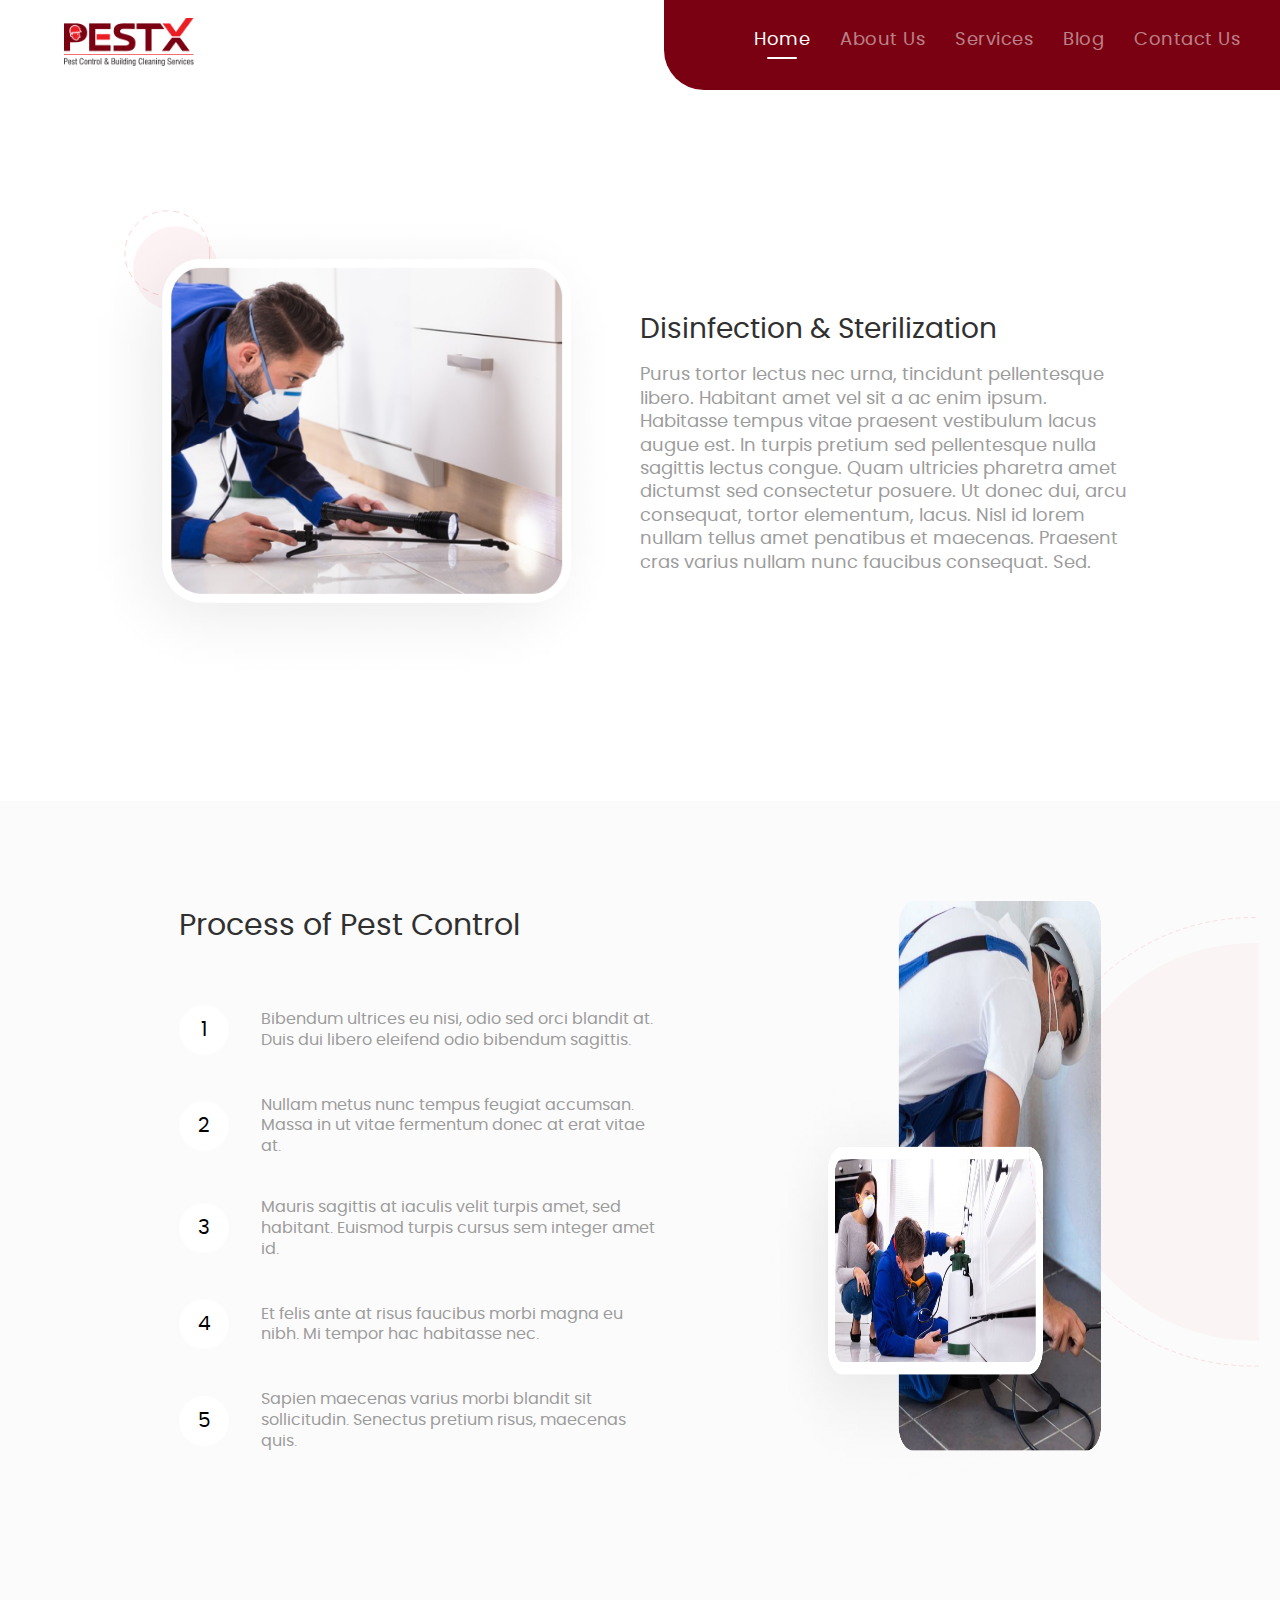
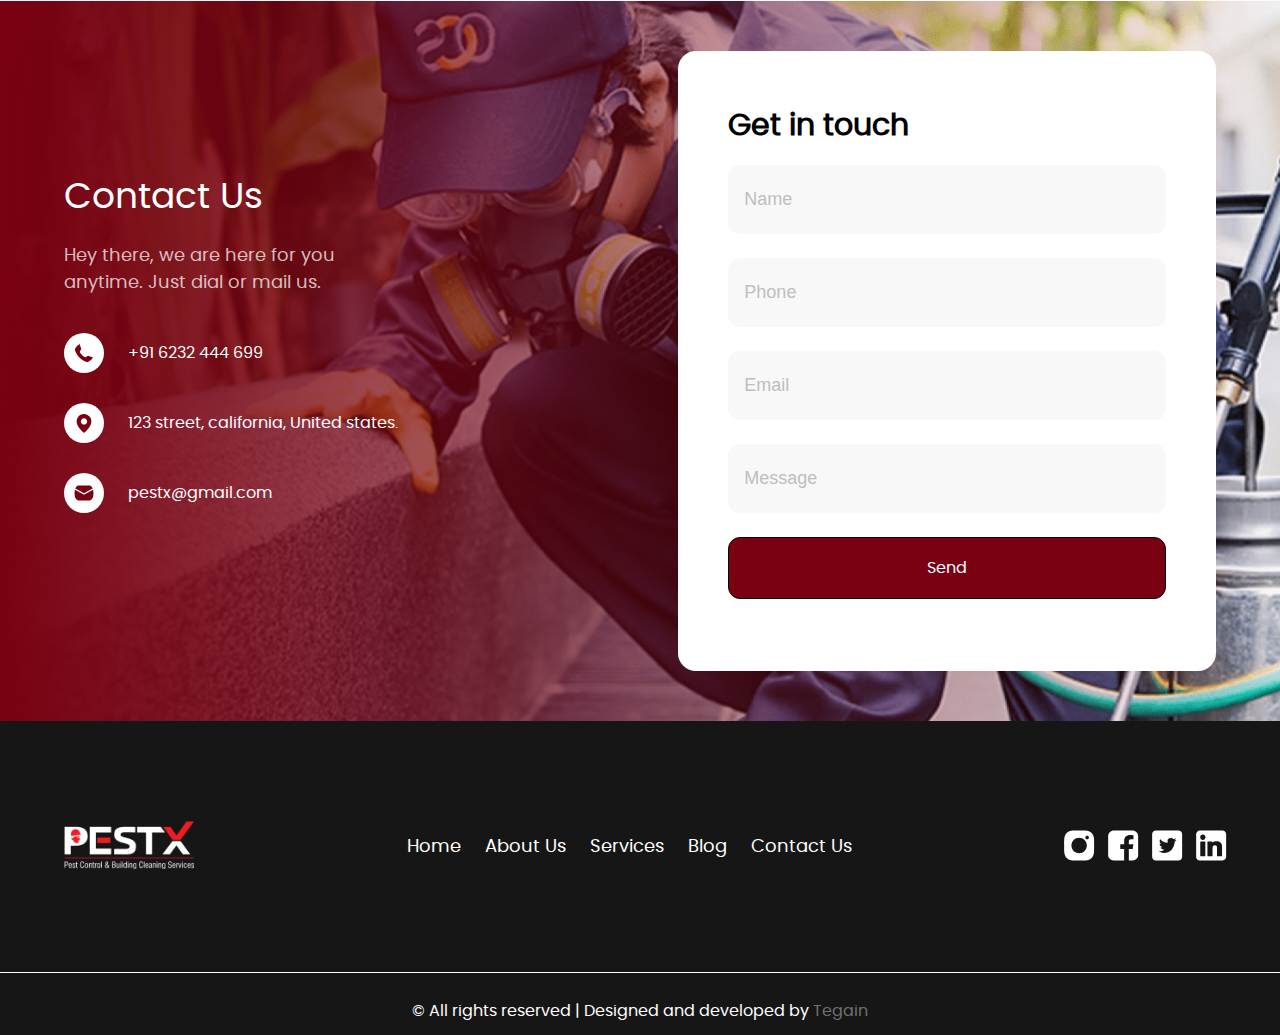
<file: pages/services-page2.html>
<!DOCTYPE html>
<html lang="en">
  <head>
    <meta charset="UTF-8" />
    <meta http-equiv="X-UA-Compatible" content="IE=edge" />
    <meta name="viewport" content="width=device-width, initial-scale=1.0" />
    <title>Services-page</title>
    <link rel="stylesheet" href="../css/style.css" />
    <link rel="stylesheet" href="../css/all.min.css" />
    <link rel="stylesheet" href="../css/slick.css" />
    <link rel="stylesheet" href="../css/slick-theme.css" />
    <script src="../js/jquery-3.6.0.min.js"></script>
    <script src="../js/slick.min.js"></script>
    <script src="../js/index.js" defer></script>
    <!-- favicon -->
    <link rel="icon" href="../images/logo.png" />
  </head>
  <body>
    <header>
      <div class="wrapper">
        <h1 class="logo">
          <a href="./index.html"><img src="../images/logo.png" alt="Logo" /></a>
        </h1>
        <div class="icon">
          <span></span>
          <span></span>
          <span></span>
        </div>
        <div class="overlay" onclick="hide()"></div>
        <div class="menu-bar">
          <ul>
            <li><a href="./index.html">Home</a></li>
            <li><a href="./pages/about.html">About Us</a></li>
            <li><a href="./pages/services.html">Services</a></li>
            <li><a href="./pages/blog.html">Blog</a></li>
            <li><a href="./pages/contact.html">Contact Us</a></li>
          </ul>
        </div>
        <ul class="nav">
          <li class="active"><a href="../index.html">Home</a></li>
          <li><a href="../pages/about.html">About Us</a></li>
          <li><a href="../pages/services.html">Services</a></li>
          <li><a href="../pages/blog.html">Blog</a></li>
          <li><a href="../pages/contact.html">Contact Us</a></li>
        </ul>
      </div>
    </header>
    <!-- header end -->
    <section id="details-services">
      <div class="wrapper">
        <div class="round">
          <img src="../images/round.svg" alt="Dashed-round" />
        </div>
        <div class="image-box">
          <img
            src="../images/Disinfection & Sterilization.png"
            alt="Disinfection"
          />
        </div>
        <div class="content-box">
          <h3 class="about-head">Disinfection & Sterilization</h3>
          <p class="notes">
            Purus tortor lectus nec urna, tincidunt pellentesque libero.
            Habitant amet vel sit a ac enim ipsum. Habitasse tempus vitae
            praesent vestibulum lacus augue est. In turpis pretium sed
            pellentesque nulla sagittis lectus congue. Quam ultricies pharetra
            amet dictumst sed consectetur posuere. Ut donec dui, arcu consequat,
            tortor elementum, lacus. Nisl id lorem nullam tellus amet penatibus
            et maecenas. Praesent cras varius nullam nunc faucibus consequat.
            Sed.
          </p>
        </div>
      </div>
    </section>

    <!-- details-services end -->

    <section id="process">
      <div class="wrapper">
        <div class="list-box">
          <h3>Process of Pest Control</h3>
          <ul>
            <li>
              <span>1</span>
              <p>
                Bibendum ultrices eu nisi, odio sed orci blandit at. Duis dui
                libero eleifend odio bibendum sagittis.
              </p>
            </li>
            <li>
              <span>2</span>
              <p>
                Nullam metus nunc tempus feugiat accumsan. Massa in ut vitae
                fermentum donec at erat vitae at.
              </p>
            </li>
            <li>
              <span>3</span>
              <p>
                Mauris sagittis at iaculis velit turpis amet, sed habitant.
                Euismod turpis cursus sem integer amet id.
              </p>
            </li>
            <li>
              <span>4</span>
              <p>
                Et felis ante at risus faucibus morbi magna eu nibh. Mi tempor
                hac habitasse nec.
              </p>
            </li>
            <li>
              <span>5</span>
              <p>
                Sapien maecenas varius morbi blandit sit sollicitudin. Senectus
                pretium risus, maecenas quis.
              </p>
            </li>
          </ul>
        </div>
        <div class="dash">
          <img src="../images/Frame 388.svg" alt="Round-dash" />
        </div>
        <div class="image-box">
          <img src="../images/process image.png" alt="Process image" />
        </div>
      </div>
    </section>
    <!-- process end -->
    <footer>
      <div class="wrapper">
        <div class="top">
          <div class="contact">
            <h3>Contact Us</h3>
            <p>Hey there, we are here for you anytime. Just dial or mail us.</p>
            <div class="phone">
              <a href="+91 6232 444 699">
                <img src="../images/phone.svg" alt="Phone" />
                +91 6232 444 699</a
              >
            </div>
            <div class="phone">
              <a href="123 street, california">
                <img src="../images/location.svg" alt="Location" />
                123 street, california, United states.</a
              >
            </div>
            <div class="phone">
              <a href="pestx@gmail.com">
                <img src="../images/mail.svg" alt="Mail" />
                pestx@gmail.com</a
              >
            </div>
          </div>
          <div class="form">
            <h3>Get in touch</h3>
            <input type="text" placeholder="Name" />
            <input type="text" placeholder="Phone" />
            <input type="email" placeholder="Email" />
            <input type="text" placeholder="Message" />
            <a href="#" class="button">Send</a>
          </div>
        </div>
      </div>
      <div class="bottom">
        <div class="wrapper">
          <div class="logo">
            <a href="index.html"
              ><img src="../images/Frame.png" alt="Logo"
            /></a>
          </div>
          <div class="middle">
            <ul>
              <li><a href="../index.html">Home</a></li>
              <li><a href="./about.html">About Us</a></li>
              <li><a href="./services.html">Services</a></li>
              <li><a href="./blog.html">Blog</a></li>
              <li><a href="./contact.html">Contact Us</a></li>
            </ul>
          </div>
          <div class="social">
            <ul>
              <li>
                <a href="#"
                  ><img src="../images/insta.svg" alt="Instagram"
                /></a>
              </li>
              <li>
                <a href="#"><img src="../images/fb.svg" alt="Facebook" /></a>
              </li>
              <li>
                <a href="#"
                  ><img src="../images/twitter.svg" alt="Twitter"
                /></a>
              </li>
              <li>
                <a href="#"
                  ><img src="../images/linkedin.svg" alt="Linkedin"
                /></a>
              </li>
            </ul>
          </div>
        </div>
        <hr class="line" />
        <div class="box">
          <p>
            © All rights reserved | Designed and developed by
            <a href="#">Tegain</a>
          </p>
        </div>
      </div>
    </footer>
  </body>
</html>
</file>
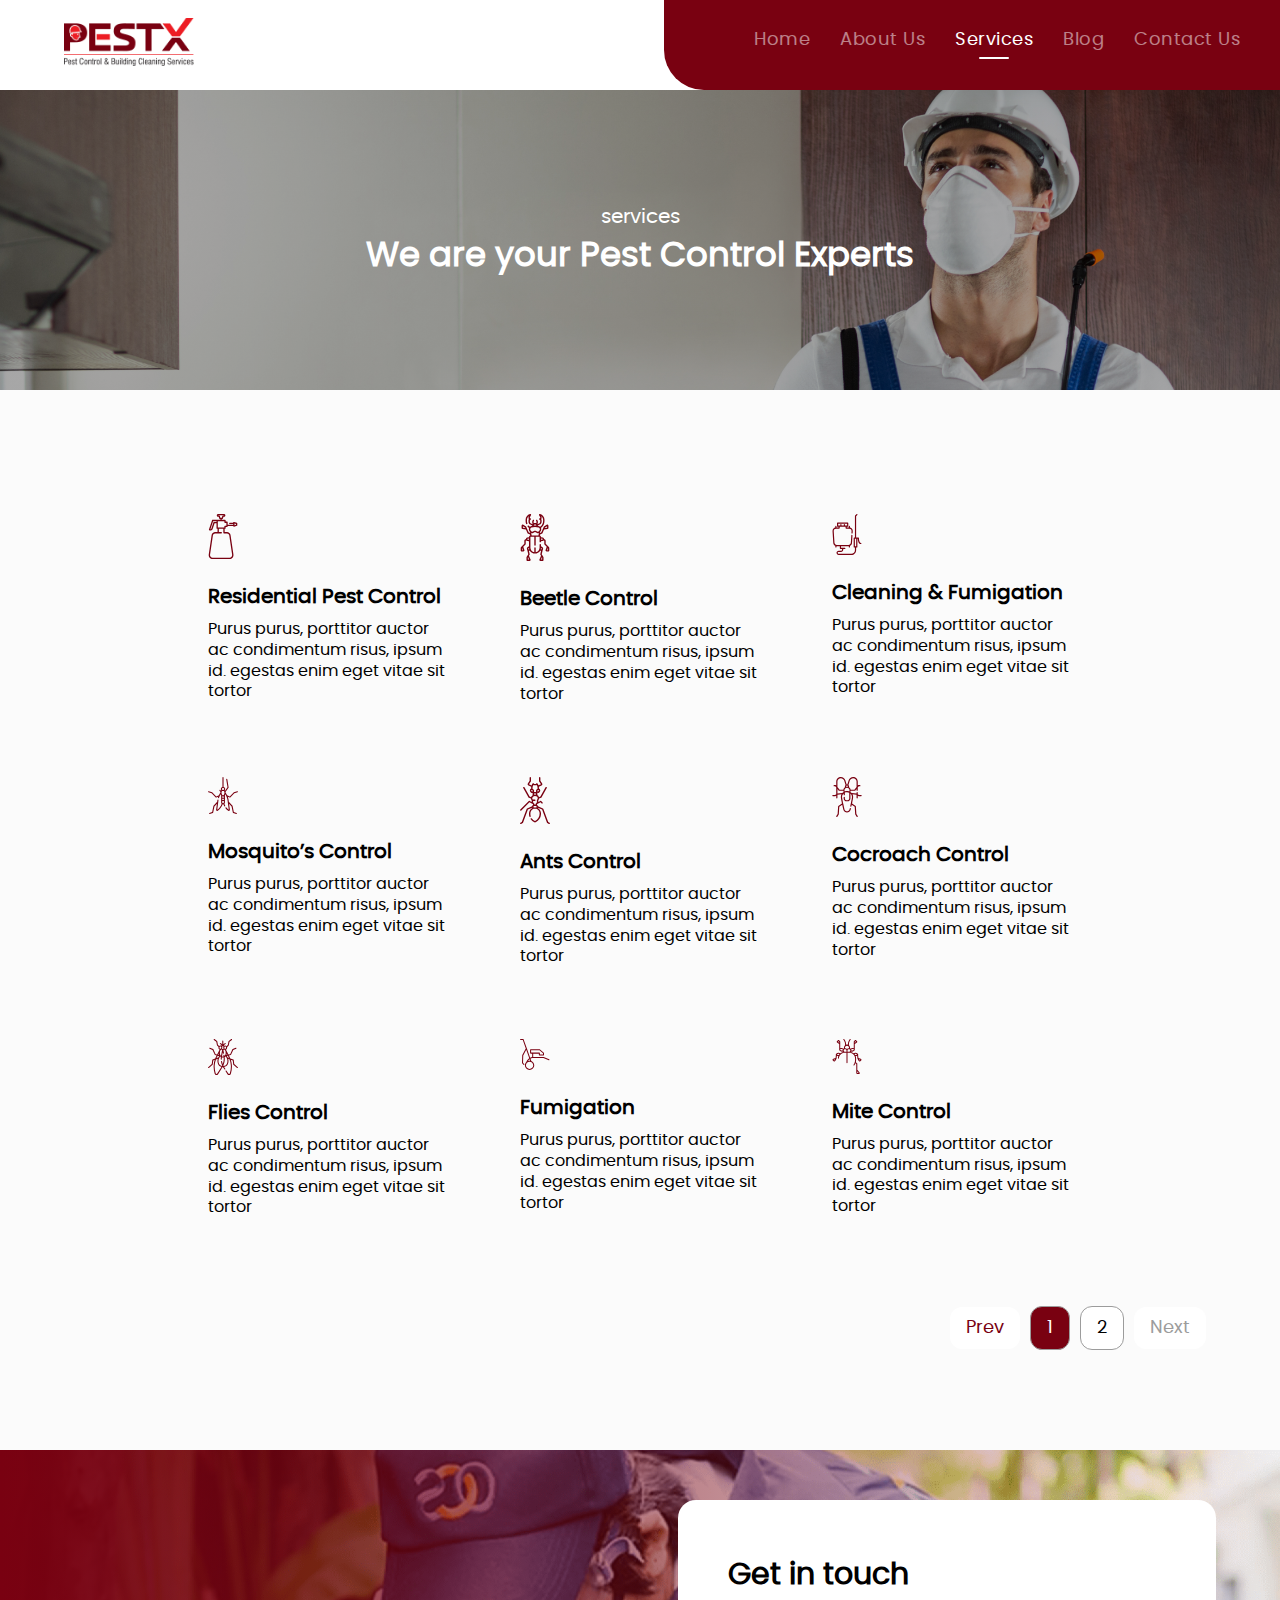
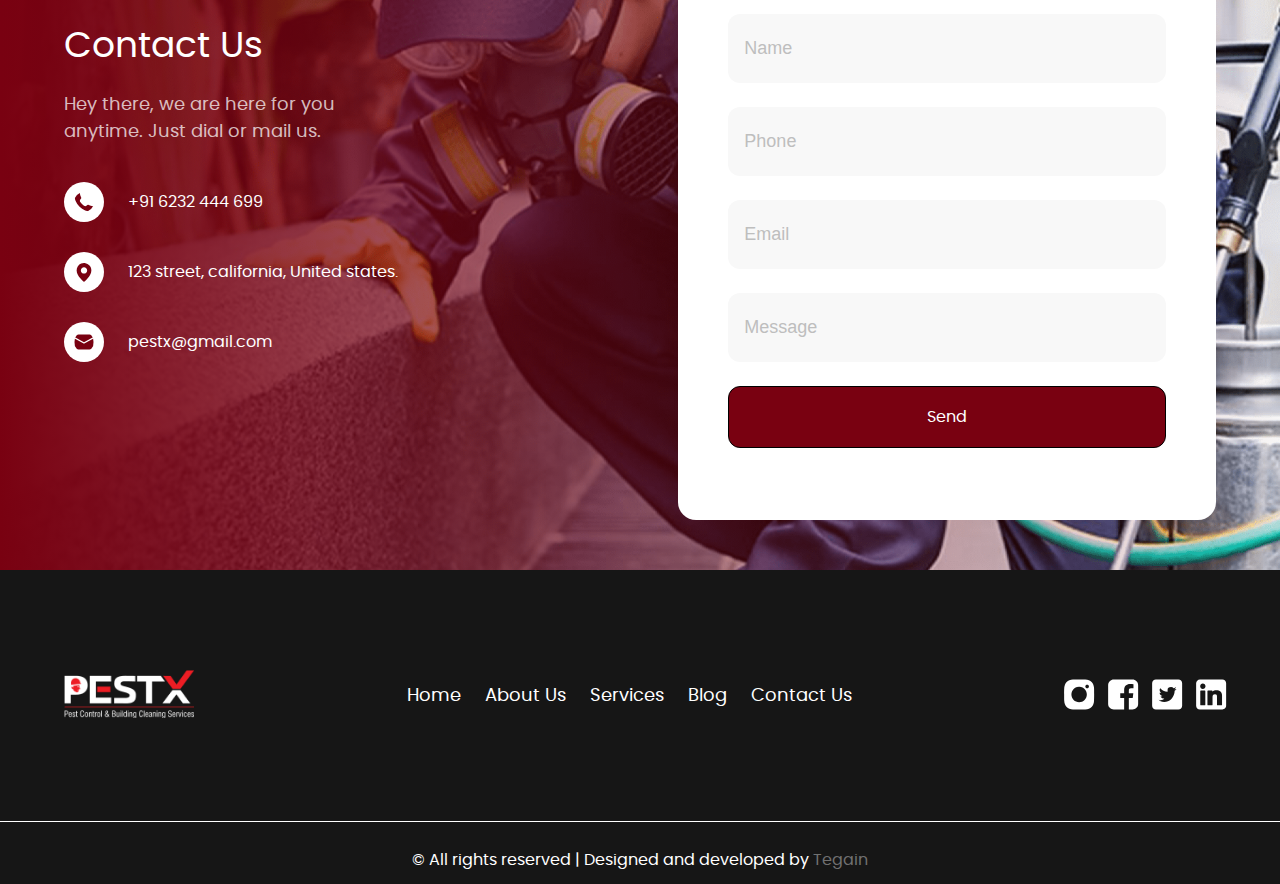
<file: pages/services.html>
<!DOCTYPE html>
<html lang="en">
  <head>
    <meta charset="UTF-8" />
    <meta http-equiv="X-UA-Compatible" content="IE=edge" />
    <meta name="viewport" content="width=device-width, initial-scale=1.0" />
    <title>Services</title>
    <link rel="stylesheet" href="../css/style.css" />
    <link rel="stylesheet" href="../css/all.min.css" />
    <link rel="stylesheet" href="../css/slick.css" />
    <link rel="stylesheet" href="../css/slick-theme.css" />
    <script src="../js/jquery-3.6.0.min.js"></script>
    <script src="../js/slick.min.js"></script>
    <script src="../js/jquery.simplePagination.min.js"></script>
    <script src="../js/index.js" defer></script>
    <!-- favicon -->
    <link rel="icon" href="../images/logo.png" />
  </head>
  <body>
    <header>
      <div class="wrapper">
        <h1 class="logo">
          <a href="./index.html"><img src="../images/logo.png" alt="Logo" /></a>
        </h1>
        <div class="icon">
          <span></span>
          <span></span>
          <span></span>
        </div>
        <div class="overlay" onclick="hide()"></div>
        <div class="menu-bar">
          <ul>
            <li><a href="./index.html">Home</a></li>
            <li><a href="./pages/about.html">About Us</a></li>
            <li><a href="./pages/services.html">Services</a></li>
            <li><a href="./pages/blog.html">Blog</a></li>
            <li><a href="./pages/contact.html">Contact Us</a></li>
          </ul>
        </div>
        <ul class="nav">
          <li><a href="../index.html">Home</a></li>
          <li><a href="../pages/about.html">About Us</a></li>
          <li class="active"><a href="../pages/services.html">Services</a></li>
          <li><a href="../pages/blog.html">Blog</a></li>
          <li><a href="../pages/contact.html">Contact Us</a></li>
        </ul>
      </div>
    </header>
    <!-- header end -->
    <section id="spotlight-services">
      <div class="wrapper">
        <div class="text-box">
          <h6>services</h6>
          <h2>We are your Pest Control Experts</h2>
        </div>
      </div>
    </section>
    <!-- spotlight end -->
    <section id="services-list">
      <div class="wrapper">
        <ul>
          <li class="pagination">
            <div class="images">
              <img
                src="../images/Residential Pest Control.svg"
                alt="Residential Pest Control"
              />
            </div>
            <h4>Residential Pest Control</h4>
            <p>
              Purus purus, porttitor auctor ac condimentum risus, ipsum id.
              egestas enim eget vitae sit tortor
            </p>
          </li>
          <li class="pagination">
            <div class="images">
              <img src="../images/Beetle Control.svg" alt="Beetle Control" />
            </div>
            <h4>Beetle Control</h4>
            <p>
              Purus purus, porttitor auctor ac condimentum risus, ipsum id.
              egestas enim eget vitae sit tortor
            </p>
          </li>
          <li class="pagination">
            <div class="images">
              <img
                src="../images/Cleaning & Fumigation.svg"
                alt="Cleaning & Fumigation"
              />
            </div>
            <h4>Cleaning & Fumigation</h4>
            <p>
              Purus purus, porttitor auctor ac condimentum risus, ipsum id.
              egestas enim eget vitae sit tortor
            </p>
          </li>
          <li class="pagination">
            <div class="images">
              <img
                src="../images/Mosquito’s Control.svg"
                alt="Mosquito’s Control"
              />
            </div>
            <h4>Mosquito’s Control</h4>
            <p>
              Purus purus, porttitor auctor ac condimentum risus, ipsum id.
              egestas enim eget vitae sit tortor
            </p>
          </li>
          <li class="pagination">
            <div class="images">
              <img src="../images/Ants Control.svg" alt="Ants Control" />
            </div>
            <h4>Ants Control</h4>
            <p>
              Purus purus, porttitor auctor ac condimentum risus, ipsum id.
              egestas enim eget vitae sit tortor
            </p>
          </li>
          <li class="pagination">
            <div class="images">
              <img
                src="../images/Cocroach Control.svg"
                alt="Cocroach Control"
              />
            </div>
            <h4>Cocroach Control</h4>
            <p>
              Purus purus, porttitor auctor ac condimentum risus, ipsum id.
              egestas enim eget vitae sit tortor
            </p>
          </li>
          <li class="pagination">
            <div class="images">
              <img src="../images/Flies Control.svg" alt="Flies Control" />
            </div>
            <h4>Flies Control</h4>
            <p>
              Purus purus, porttitor auctor ac condimentum risus, ipsum id.
              egestas enim eget vitae sit tortor
            </p>
          </li>
          <li class="pagination">
            <div class="images">
              <img src="../images/Fumigation.svg" alt="Fumigation" />
            </div>
            <h4>Fumigation</h4>
            <p>
              Purus purus, porttitor auctor ac condimentum risus, ipsum id.
              egestas enim eget vitae sit tortor
            </p>
          </li>
          <li class="pagination">
            <div class="images">
              <img src="../images/Mite Control.svg" alt="Mite Control" />
            </div>
            <h4>Mite Control</h4>
            <p>
              Purus purus, porttitor auctor ac condimentum risus, ipsum id.
              egestas enim eget vitae sit tortor
            </p>
          </li>
          <li class="pagination">
            <div class="images">
              <img
                src="../images/Residential Pest Control.svg"
                alt="Residential Pest Control"
              />
            </div>
            <h4>Residential Pest Control</h4>
            <p>
              Purus purus, porttitor auctor ac condimentum risus, ipsum id.
              egestas enim eget vitae sit tortor
            </p>
          </li>
          <li class="pagination">
            <div class="images">
              <img src="../images/Beetle Control.svg" alt="Beetle Control" />
            </div>
            <h4>Beetle Control</h4>
            <p>
              Purus purus, porttitor auctor ac condimentum risus, ipsum id.
              egestas enim eget vitae sit tortor
            </p>
          </li>
          <li class="pagination">
            <div class="images">
              <img
                src="../images/Cleaning & Fumigation.svg"
                alt="Cleaning & Fumigation"
              />
            </div>
            <h4>Cleaning & Fumigation</h4>
            <p>
              Purus purus, porttitor auctor ac condimentum risus, ipsum id.
              egestas enim eget vitae sit tortor
            </p>
          </li>
          <li class="pagination">
            <div class="images">
              <img
                src="../images/Mosquito’s Control.svg"
                alt="Mosquito’s Control"
              />
            </div>
            <h4>Mosquito’s Control</h4>
            <p>
              Purus purus, porttitor auctor ac condimentum risus, ipsum id.
              egestas enim eget vitae sit tortor
            </p>
          </li>
          <li class="pagination">
            <div class="images">
              <img src="../images/Ants Control.svg" alt="Ants Control" />
            </div>
            <h4>Ants Control</h4>
            <p>
              Purus purus, porttitor auctor ac condimentum risus, ipsum id.
              egestas enim eget vitae sit tortor
            </p>
          </li>
          <li class="pagination">
            <div class="images">
              <img
                src="../images/Cocroach Control.svg"
                alt="Cocroach Control"
              />
            </div>
            <h4>Cocroach Control</h4>
            <p>
              Purus purus, porttitor auctor ac condimentum risus, ipsum id.
              egestas enim eget vitae sit tortor
            </p>
          </li>
          <li class="pagination">
            <div class="images">
              <img src="../images/Flies Control.svg" alt="Flies Control" />
            </div>
            <h4>Flies Control</h4>
            <p>
              Purus purus, porttitor auctor ac condimentum risus, ipsum id.
              egestas enim eget vitae sit tortor
            </p>
          </li>
          <li class="pagination">
            <div class="images">
              <img src="../images/Fumigation.svg" alt="Fumigation" />
            </div>
            <h4>Fumigation</h4>
            <p>
              Purus purus, porttitor auctor ac condimentum risus, ipsum id.
              egestas enim eget vitae sit tortor
            </p>
          </li>
          <li class="pagination">
            <div class="images">
              <img src="../images/Mite Control.svg" alt="Mite Control" />
            </div>
            <h4>Mite Control</h4>
            <p>
              Purus purus, porttitor auctor ac condimentum risus, ipsum id.
              egestas enim eget vitae sit tortor
            </p>
          </li>
        </ul>
        <div id="pagination-container"></div>
      </div>
    </section>
    <footer>
      <div class="wrapper">
        <div class="top">
          <div class="contact">
            <h3>Contact Us</h3>
            <p>Hey there, we are here for you anytime. Just dial or mail us.</p>
            <div class="phone">
              <a href="+91 6232 444 699">
                <img src="../images/phone.svg" alt="Phone" />
                <span>+91 6232 444 699</span>
              </a>
            </div>
            <div class="phone">
              <a href="123 street, california, United states.">
                <img src="../images/location.svg" alt="Location" />
                <span>123 street, california, United states.</span>
              </a>
            </div>
            <div class="phone">
              <a href="pestx@gmail.com">
                <img src="../images/mail.svg" alt="Mail" />
                <span>pestx@gmail.com</span>
              </a>
            </div>
          </div>
          <div class="form">
            <h3>Get in touch</h3>
            <input type="text" placeholder="Name" />
            <input type="text" placeholder="Phone" />
            <input type="email" placeholder="Email" />
            <input type="text" placeholder="Message" />
            <a href="#" class="button">Send</a>
          </div>
        </div>
      </div>
      <div class="bottom">
        <div class="wrapper">
          <div class="logo">
            <a href="index.html"
              ><img src="../images/Frame.png" alt="Logo"
            /></a>
          </div>
          <div class="middle">
            <ul>
              <li><a href="../index.html">Home</a></li>
              <li><a href="./about.html">About Us</a></li>
              <li><a href="./services-page2.html">Services</a></li>
              <li><a href="./blog.html">Blog</a></li>
              <li><a href="./contact.html">Contact Us</a></li>
            </ul>
          </div>
          <div class="social">
            <ul>
              <li>
                <a href="#"
                  ><img src="../images/insta.svg" alt="Instagram"
                /></a>
              </li>
              <li>
                <a href="#"><img src="../images/fb.svg" alt="Facebook" /></a>
              </li>
              <li>
                <a href="#"
                  ><img src="../images/twitter.svg" alt="Twitter"
                /></a>
              </li>
              <li>
                <a href="#"
                  ><img src="../images/linkedin.svg" alt="Linkedin"
                /></a>
              </li>
            </ul>
          </div>
        </div>
        <hr class="line" />
        <div class="box">
          <p>
            © All rights reserved | Designed and developed by
            <a href="#">Tegain</a>
          </p>
        </div>
      </div>
    </footer>
  </body>
</html>
</file>
<file: css/style.css>
* {
  margin: 0;
  padding: 0;
  border: 0;
  vertical-align: baseline;
  background: transparent;
  text-decoration: none;
  outline: none;
  box-sizing: border-box;
  list-style: none;
}

html {
  scroll-behavior: smooth;
}

:root {
  --prime-red: #790111;
  --light-red: #eb2930;
  --gray: #9c9c9c;
  --dark: #303030;
}

/* popins-font */
@font-face {
  font-family: "poppinsbold";
  src: url("../fonts/poppins-bold-webfont.woff2") format("woff2"),
    url("../fonts/poppins-bold-webfont.woff") format("woff");
  font-weight: normal;
  font-style: normal;
}

@font-face {
  font-family: "poppinsmedium";
  src: url("../fonts/poppins-medium-webfont.woff2") format("woff2"),
    url("../fonts/poppins-medium-webfont.woff") format("woff");
  font-weight: normal;
  font-style: normal;
}

@font-face {
  font-family: "poppinsregular";
  src: url("../fonts/poppins-regular-webfont.woff2") format("woff2"),
    url("../fonts/poppins-regular-webfont.woff") format("woff");
  font-weight: normal;
  font-style: normal;
}

@font-face {
  font-family: "poppinssemibold";
  src: url("../fonts/poppins-semibold-webfont.woff2") format("woff2"),
    url("../fonts/poppins-semibold-webfont.woff") format("woff");
  font-weight: normal;
  font-style: normal;
}

@font-face {
  font-family: "poppinsthin";
  src: url("../fonts/poppins-thin-webfont.woff2") format("woff2"),
    url("../fonts/poppins-thin-webfont.woff") format("woff");
  font-weight: normal;
  font-style: normal;
}

body {
  font-family: "poppinsregular";
  overflow-x: hidden;
}

body.active {
  overflow: hidden;
}

.wrapper {
  width: 90%;
  margin: 0 auto;
  max-width: 1350px;
}

h6.main-head {
  color: var(--light-red);
  margin-bottom: 28px;
  font-size: 18px;
  text-transform: uppercase;
}

.sticky header {
  position: fixed;
  top: 0;
  width: 100%;
  z-index: 99;
  background-color: #fff;
  animation: header 0.5s forwards;
  box-shadow: rgba(99, 99, 99, 0.2) 0px 2px 8px 0px;
}

@keyframes header {
  0% {
    transform: translateY(-80px);
  }

  100% {
    transform: translateY(0);
  }
}

header .wrapper {
  display: flex;
  justify-content: space-between;
  align-items: center;
  height: 90px;
}

header h1.logo {
  width: 130px;
}

header h1 a {
  display: inline-block;
}

header h1 img {
  display: block;
  width: 100%;
}

header .icon {
  display: none;
}

header .overlay {
  display: none;
}

header .menu-bar {
  display: none;
}

header ul.nav {
  display: flex;
  align-items: center;
  background-color: var(--prime-red);
  padding: 0 40px 0 90px;
  margin-right: -73px;
  height: 90px;
  border-bottom-left-radius: 40px;
}

header ul.nav li {
  margin-right: 30px;
  opacity: 0.5;
  transition: opacity 0.3s ease-in;
  color: #fff;
}

header ul.nav li:last-child {
  margin-right: 0;
}

header ul.nav li:hover {
  opacity: 1;
}

header ul.nav li.active {
  opacity: 1;
}

header ul.nav li::after {
  content: "";
  width: 0;
  height: 2px;
  display: block;
  background-color: #fff;
  margin: 0 auto;
  margin-top: 8px;
  border-radius: 10px;
  visibility: hidden;
  transition: 0.3s ease-in;
}

header ul.nav li:hover::after {
  visibility: visible;
  width: 30px;
}

header ul.nav li.active::after {
  visibility: visible;
  width: 30px;
}

header ul.nav li a {
  display: inline-block;
  font-size: 18px;
  color: #fff;
  letter-spacing: 0.5px;
}

/* header end */
#single .spotlight {
  height: calc(100vh - 90px);
  background-image: url(../images/spotlight.png);
  background-size: cover;
  background-position: center;
  background-repeat: no-repeat;
  display: flex;
  align-items: center;
  justify-content: flex-start;
}

#single .spotlight-one {
  height: calc(100vh - 90px);
  background-image: url(../images/spotlifght-one.png);
  background-size: cover;
  background-position: center;
  background-repeat: no-repeat;
  display: flex;
  align-items: center;
  justify-content: flex-start;
}

#single #spotlight .wrapper-box {
  display: flex;
  justify-content: space-between;
  align-items: center;
}

.spotlight .text-box {
  width: 58%;
}

.spotlight-one .text-box {
  width: 58%;
}

.spotlight .text-box h2 {
  font-size: 56px;
  font-weight: 600;
  margin-bottom: 16px;
  line-height: 1.5em;
}

.spotlight-one .text-box h2 {
  font-size: 56px;
  font-weight: 600;
  margin-bottom: 16px;
  line-height: 1.5em;
  color: #fff;
}

.spotlight .text-box span {
  color: var(--light-red);
}

.spotlight .img-box {
  display: none;
  width: 400px;
}

.spotlight .img-box img {
  width: 100%;
  display: block;
}

.spotlight .text-box p {
  width: 80%;
  font-size: 18px;
  color: var(--gray);
  line-height: 1.5em;
}

.spotlight-one .text-box p {
  width: 80%;
  font-size: 18px;
  color: #fff;
  line-height: 1.5em;
}

/*.spotlight end */
#about {
  padding: 150px 0 100px 0;
  background: #fbfbfb;
}

#about .wrapper {
  display: flex;
  align-items: center;
  justify-content: center;
}

#about .image-box {
  width: 50%;
  position: relative;
}

#about .image-box .image {
  width: 55%;
  padding: 8px;
  border-radius: 24px;
  border: 1px dashed #790111;
}

#about .image-box .image img {
  display: block;
  width: 100%;
}

#about .image-box .sub-image {
  width: 40%;
  position: absolute;
  top: 87px;
  left: 222px;
  background: #fff;
  border-radius: 20px;
}

#about .image-box .sub-image img {
  display: block;
  width: 100%;
  padding: 8px;
}

#about .content {
  width: 45%;
}

#about .content h3 {
  font-size: 32px;
  margin-bottom: 18px;
  color: #303030;
  font-weight: 500;
}

#about .content p {
  width: 93%;
  font-size: 18px;
  line-height: 1.5em;
  margin-bottom: 40px;
  color: #9c9c9c;
}

#about .content a.button {
  display: inline-block;
  border: 1px solid var(--prime-red);
  padding: 10px 22px;
  border-radius: 18px;
  color: var(--prime-red);
  transition: 0.3s ease;
  font-size: 14px;
  font-weight: 600;
}

#about .content a.button:hover {
  color: #fff;
  transform: scale(1.06);
  background: var(--prime-red);
  box-shadow: rgba(0, 0, 0, 0.1) 0px 4px 12px;
}

/* about end */
#details {
  padding: 150px 0 100px 0;
}

#details .top {
  position: relative;
  text-align: center;
}

#details .top .dash {
  position: absolute;
  width: 100px;
  top: -16px;
  left: 365px;
}

#details .top .dash img {
  display: block;
  width: 100%;
}

#details .top h3 {
  font-size: 32px;
  font-weight: 500;
  color: #303030;
  margin-bottom: 16px;
}

#details .top p {
  font-size: 18px;
  align-items: center;
  width: 55%;
  margin: 0 auto;
  color: #9c9c9c;
  line-height: 1.3em;
  letter-spacing: 0.5px;
}

#details .item {
  display: flex;
  justify-content: space-between;
  align-items: center;
  padding: 80px 200px 0 200px;
}

#details .item:last-child {
  padding-top: 0;
}

#details .item.reverse {
  flex-direction: row-reverse;
  justify-content: space-between;
  padding: 0 100px 0 200px;
}

#details .item.reverse .img-box {
  width: 300px;
}

#details .item .txt-box {
  width: 400px;
}

#details .item .txt-box p {
  line-height: 1.5em;
  color: var(--gray);
  font-size: 18px;
  width: 70%;
}

#details .item .img-box {
  width: 300px;
  border: 1px dashed #790111;
  border-radius: 24px;
  padding: 8px;
  position: relative;
}

#details .item .img-box .box {
  position: absolute;
  width: 100px;
  top: -38px;
  left: 234px;
  z-index: -1;
}

#details .item .img-box .box img {
  width: 100%;
  display: block;
}

#details .box-wrapper {
  width: 410px;
}

#details .item hr {
  width: 2px;
  height: 340px;
  border-right: 2px dashed #ed1d24;
  position: absolute;
  top: 60px;
}

#details .border-box {
  position: relative;
  display: flex;
  flex-direction: column;
  align-items: center;
  padding: 0 58px 0 0;
}

#details .border-box h4 {
  display: inline-block;
  width: fit-content;
  margin-bottom: 20px;
  font-size: 30px;
  color: #790111;
}

#details .item .img-box img {
  display: block;
  width: 100%;
}

#details .item .txt-box h2 {
  font-size: 26px;
  margin-bottom: 18px;
}

/* details end */

#services {
  background-color: #fbfbfb;
  padding: 80px 0 60px 0;
}

#services .top {
  display: flex;
  justify-content: space-between;
  margin-bottom: 24px;
}

#services .top h3 {
  font-size: 32px;
  font-weight: 500;
}

#services .top .button {
  display: flex;
  align-items: center;
}

#services .top .button a {
  display: inline-block;
  text-transform: uppercase;
  color: var(--prime-red);
}

#services .top .button a:hover img {
  transform: translateX(8px);
}

#services .top .button a img {
  width: 30px;
  margin-left: 14px;
  transition: 0.3s ease;
}

#services .bottom {
  padding: 50px 0;
}

#services .bottom .service-slider {
  display: flex;
  justify-content: space-between;
}

#services .bottom .service-slider .item {
  width: 23%;
  padding: 40px 20px;
  transition: 0.3s ease-in;
  height: 250px;
  cursor: pointer;
  margin-right: 20px;
}

#services .bottom .service-slider .item:hover {
  border-radius: 8px;
  transition: 0.3s ease-in;
  transform: scale(1.04);
  height: 250px;
  background: #fff;
}

#services .bottom .service-slider .item .images {
  width: 30px;
  margin-bottom: 28px;
}

#services .bottom .service-slider .item .images img {
  display: block;
  width: 100%;
}

#services .bottom .service-slider .item h4 {
  font-size: 20px;
  margin-bottom: 12px;
}

#services .bottom .service-slider .item p {
  font-size: 16px;
  line-height: 1.3em;
  color: #9c9c9c;
}

/* services end */

#blog {
  padding: 130px 0 80px 0;
  position: relative;
}

#blog .dash {
  position: absolute;
  border: 2px dashed #ed1d24;
  opacity: 0.2;
  border-radius: 50%;
  width: 240px;
  height: 240px;
  top: -140px;
  left: -105px;
  z-index: -1;
}

#blog .box {
  position: absolute;
  background: #ed1d24;
  opacity: 0.05;
  border-radius: 50%;
  width: 250px;
  height: 250px;
  top: -112px;
  left: -94px;
  z-index: -1;
}

#blog .top {
  display: flex;
  justify-content: space-between;
  margin-bottom: 24px;
}

#blog .top h3 {
  font-size: 32px;
  font-weight: 500;
}

#blog .top .button {
  display: flex;
  align-items: center;
}

#blog .top .button a {
  display: inline-block;
  text-transform: uppercase;
  color: var(--prime-red);
}

#blog .top .button a:hover img {
  transform: translateX(8px);
}

#blog .top .button a img {
  margin-left: 14px;
  transition: 0.3s ease;
}

#blog .bottom {
  padding: 50px 0;
}

#blog .bottom .blog-slider {
  display: flex;
  justify-content: space-between;
}

#blog .bottom .blog-slider .item {
  width: 32%;
  padding: 40px 20px;
  background-color: #fff;
  transition: 0.3s ease-in;
  border: 1px solid #ebebeb;
  border-radius: 30px;
  cursor: pointer;

  /* new update */
  margin: 0 10px 16px 10px;
  height: 500px;
}
#blog .bottom .blog-slider .item:hover {
  box-shadow: rgba(0, 0, 0, 0.07) 0px 2px 19px;
}
/* new update */
#blog .bottom .blog-slider .item:hover img {
  transform: scale(1.07);
}

#blog .bottom .blog-slider .item .image-box {
  width: 100%;
  margin-bottom: 24px;
  overflow: hidden;
  border-radius: 16px;
}

#blog .bottom .blog-slider .item .image-box img {
  display: block;
  width: 100%;
  transition: 0.3s ease;
  /* new update */
  height: 230px;
  /* new update */
}

#blog .bottom .blog-slider .item h4 {
  font-size: 20px;
  margin-bottom: 18px;
}

#blog .bottom .blog-slider .item p {
  font-size: 16px;
  margin-bottom: 30px;
  line-height: 1.5em;
  color: #9c9c9c;
}

#blog .bottom .blog-slider .item .button {
  display: flex;
  align-items: center;
  text-transform: uppercase;
  font-weight: 600;
  color: var(--prime-red);
}

#blog .bottom .blog-slider .item .button:hover img {
  transform: translateX(8px);
}

#blog .bottom .blog-slider .item .button img {
  transition: 0.3s ease;
  margin-left: 14px;
}

/* blog end */

footer {
  background-image: linear-gradient(
      90deg,
      #790111 0%,
      rgba(179, 95, 48, 0.01) 101.74%
    ),
    url(../images/footer.png);
  background-size: cover;
  background-position: center;
  background-repeat: no-repeat;
}

footer .top {
  display: flex;
  align-items: center;
  padding: 50px 0;
}

footer .contact {
  padding: 60px 0;
  width: 58%;
}

footer .contact h3 {
  font-size: 36px;
  font-weight: 500;
  color: #fff;
  margin-bottom: 28px;
}

footer .contact p {
  font-size: 18px;
  line-height: 1.5em;
  color: #ffffffbc;
  margin-bottom: 36px;
  width: 53%;
}

footer .contact .phone {
  display: flex;
  align-items: center;
  margin-bottom: 30px;
}

footer .contact .phone img {
  margin-right: 24px;
  background-color: #fff;
  border-radius: 50%;
  padding: 10px;
  width: 40px;
  height: 40px;
}

footer .contact .phone a {
  display: flex;
  align-items: center;
  color: #fff;
}

footer .form {
  padding: 60px 50px;
  width: 50%;
  background: #fff;
  border-radius: 18px;
}

footer .form h3 {
  font-size: 30px;
  margin-bottom: 24px;
}

footer .form input {
  width: 100%;
  border: 2px solid transparent;
  display: block;
  margin-bottom: 24px;
  padding: 22px 14px;
  border-radius: 12px;
  transition: 0.3s ease-in;
  background: #f8f8f8;
  font-size: 18px;
}

footer .form input::placeholder {
  color: #bebebe;
}

footer .form input:focus {
  border: 2px solid var(--prime-red);
}

footer .form a.button {
  width: 100%;
  border: 1px solid #000;
  display: block;
  margin-bottom: 12px;
  padding: 22px 14px;
  border-radius: 12px;
  color: #fff;
  background-color: var(--prime-red);
  text-align: center;
  font-size: 16px;
  transition: 0.3s ease;
}

footer .form a.button:hover {
  background: #3c0008;
  box-shadow: rgba(0, 0, 0, 0.1) 0px 4px 12px;
}

footer .bottom {
  background: #161616;
  padding: 50px 0 16px 0;
}

footer .bottom .wrapper {
  display: flex;
  align-items: center;
  justify-content: space-between;
  padding: 50px 0 100px 0;
}

footer .bottom .logo a {
  display: inline-block;
  width: 130px;
}

footer .bottom .logo a img {
  display: block;
  width: 100%;
}

footer .bottom .middle ul {
  display: flex;
}

footer .bottom .middle ul li {
  margin-right: 24px;
  opacity: 1;
}

footer .bottom .middle ul li:hover {
  opacity: 0.5;
}

footer .bottom .middle ul li:last-child {
  margin-right: 0;
}

footer .bottom .middle ul li a {
  color: #fff;
  font-size: 18px;
}

footer .bottom .social ul {
  display: flex;
}

footer .bottom .social ul li {
  margin-right: 24px;
  width: 20px;
  transition: 0.3s ease;
}

footer .bottom .social ul li:hover {
  transform: scale(1.1);
  opacity: 0.5;
}

footer .bottom .social ul li:last-child {
  margin-right: 0;
}

footer .bottom .social ul li a {
  display: inline-block;
}

hr.line {
  width: 100%;
  border-bottom: 1px solid #fff;
  align-items: center;
}

footer .box p {
  text-align: center;
  font-size: 16px;
  color: #fff;
  margin-top: 30px;
}

footer .box p a {
  color: #707070;
  display: inline-block;
  transition: 0.3s ease;
}

footer .box p a:hover {
  color: #fff;
}

/* footer end */

/* about page start */

#spotlight-about {
  height: 300px;
  background-image: linear-gradient(
      to right,
      rgba(0, 0, 0, 0.347),
      rgba(0, 0, 0, 0.347)
    ),
    url(../images/spotlight-about.png);
  background-size: cover;
  background-position: center;
  background-repeat: no-repeat;
  display: flex;
  align-items: center;
  justify-content: flex-start;
}

#spotlight-about .text-box {
  text-align: center;
}

#spotlight-about h6 {
  font-size: 20px;
  font-weight: 400;
  color: #fff;
  margin-bottom: 12px;
}

#spotlight-about h2 {
  font-size: 34px;
  font-weight: 600;
  color: #fff;
}

/* spotlight-about end */

#company {
  padding: 100px 0;
  background: #fbfbfb;
  position: relative;
  z-index: 5;
}

#company .wrapper {
  display: flex;
  align-items: center;
  justify-content: center;
}

#company .img-box {
  width: 40%;
  margin-right: 80px;
}

#company .img-box img {
  display: block;
  width: 100%;
}

#company .txt-box {
  width: 50%;
}

h3.about-head {
  font-size: 28px;
  font-weight: 500;
  margin-bottom: 20px;
  color: #303030;
}

p.notes {
  font-size: 18px;
  line-height: 1.3em;
  width: 85%;
  color: #9c9c9c;
}

#company .dash {
  position: absolute;
  width: 250px;
  top: 70px;
  left: 0px;
  z-index: -1;
}

#company .dash img {
  display: block;
  width: 100%;
}

/* company end */

#team {
  padding: 100px 0;
}

#team .wrapper {
  text-align: center;
  position: relative;
}

#team .round {
  width: 80px;
  position: absolute;
  top: 133px;
  left: 90px;
}

#team .round img {
  display: block;
  width: 100%;
}

#team .dash {
  width: 80px;
  position: absolute;
  right: 118px;
  bottom: -25px;
  z-index: -1;
}

#team .dash img {
  display: block;
  width: 100%;
}

#team p {
  font-size: 18px;
  line-height: 1.3em;
  color: #9c9c9c;
  width: 40%;
  margin: 0 auto;
  margin-bottom: 74px;
}

#team ul {
  display: flex;
  justify-content: center;
}

#team ul li .image {
  width: 60%;
  margin: 0 auto 18px;
}

#team ul li {
  margin-right: 24px;
  width: 25%;
  border-radius: 32px;
  padding: 60px 76px 60px 76px;
  background: #ffffff;
  border: 1px solid #ebebeb;
  box-sizing: border-box;
  position: relative;
  transition: 0.3s ease-in;
}
#team ul li:hover {
  background: #fff;
  box-shadow: rgba(149, 157, 165, 0.2) 0px 8px 24px;
}
#team ul li:last-child {
  margin-right: 0;
}

#team ul li img {
  display: block;
  width: 100%;
}

#team ul li h6 {
  margin-bottom: 10px;
  font-size: 20px;
  font-weight: 500;
}

#team ul li span {
  font-size: 16px;
  color: #9c9c9c;
}

/* team end */

#help {
  padding: 100px 0;
  background-color: #fbfbfb;
}

#help .wrapper {
  display: flex;
  justify-content: space-between;
  align-items: center;
}

#help .help-box {
  width: 50%;
}

#help .help-box p {
  font-size: 16px;
  line-height: 1.3em;
  width: 80%;
  color: #9c9c9c;
}

#help .help-center {
  width: 50%;
  position: relative;
  z-index: 5;
}

#help .help-center .round {
  width: 80px;
  position: absolute;
  top: -40px;
  left: -32px;
  z-index: -1;
}

#help .help-center .round img {
  display: block;
  width: 100%;
}

#help .help-center .dash {
  width: 80px;
  position: absolute;
  right: -30px;
  bottom: 13px;
  z-index: -1;
}

#help .help-center .dash img {
  display: block;
  width: 100%;
}

#help .help-center .top {
  display: flex;
  align-items: center;
  justify-content: space-between;
}

#help .help-center ul li {
  margin-bottom: 36px;
  background-color: #fff;
  border-radius: 16px;
  padding: 24px;
  height: 71px;
  transition: all 0.3s ease;
  cursor: pointer;
}

#help .help-center ul li.active img {
  transform: rotate(180deg);
}

#help .help-center .top h4 {
  font-size: 22px;
  font-weight: 500;
}

#help .help-center .top img {
  width: 20px;
  transition: 0.3s ease;
}

#help .help-center li .bottom {
  display: none;
  margin-top: 24px;
  opacity: 0;
  transition: 0.4s ease;
}

#help .help-center .bottom p {
  line-height: 1.3em;
  font-size: 16px;
  width: 87%;
  color: #9c9c9c;
}

#help .help-center li.active {
  height: 157px;
}

#help .help-center li.active .bottom {
  display: block;
  opacity: 1;
}

/* help end */

/* services-page 1 start */

#spotlight-services {
  height: 300px;
  background-image: linear-gradient(
      to right,
      rgba(0, 0, 0, 0.347),
      rgba(0, 0, 0, 0.347)
    ),
    url(../images/spotlight-services.png);
  background-size: cover;
  background-position: center;
  background-repeat: no-repeat;
  display: flex;
  align-items: center;
  justify-content: flex-start;
}

#spotlight-services .text-box {
  text-align: center;
}

#spotlight-services h6 {
  font-size: 20px;
  font-weight: 400;
  color: #fff;
  margin-bottom: 12px;
}

#spotlight-services h2 {
  font-size: 34px;
  font-weight: 600;
  color: #fff;
}

/* spotlight-services end */

#services-list {
  padding: 100px 0;
  background: #fbfbfb;
}

#services-list ul {
  display: flex;
  flex-wrap: wrap;
  justify-content: center;
}

#services-list ul li {
  width: 25%;
  margin-right: 24px;
  padding: 24px;
  border-radius: 12px;
}

#services-list ul li:nth-child(3n) {
  margin-right: 0;
}

#services-list ul li:nth-child(n + 4) {
  margin-top: 24px;
}

#services-list ul li .images {
  width: 30px;
  margin-bottom: 28px;
}

#services-list ul li .images img {
  display: block;
  width: 100%;
}

#services-list ul li h4 {
  font-size: 20px;
  margin-bottom: 12px;
}

#services-list ul li p {
  font-size: 16px;
  line-height: 1.3em;
}

#services-list ul li:hover {
  background-color: #fff;
}

/* #services-list end */

/* services page 2 */

#details-services {
  padding: 100px 0;
}

#details-services .wrapper {
  display: flex;
  align-items: center;
  position: relative;
}

#details-services .round {
  width: 94px;
  position: absolute;
  top: 20px;
  left: 60px;
  z-index: -1;
}

#details-services .round img {
  display: block;
  width: 100%;
}

#details-services .image-box {
  width: 50%;
}

#details-services .image-box img {
  display: block;
  width: 100%;
}

#details-services .content-box {
  width: 50%;
}

/* details-services end  */

#process {
  padding: 100px 0;
  background-color: #fbfbfb;
  position: relative;
}

#process .wrapper {
  display: flex;
  justify-content: center;
  align-items: center;
}

#process .list-box {
  width: 50%;
}

#process .list-box h3 {
  font-size: 30px;
  font-weight: 500;
  color: #303030;
  margin-bottom: 64px;
}

#process .list-box ul li {
  display: flex;
  margin-bottom: 40px;
  align-items: center;
}

#process .list-box ul li span {
  background-color: #fff;
  border-radius: 50%;
  padding: 15px;
  font-size: 20px;
  margin-right: 32px;
  height: 50px;
  width: 50px;
  text-align: center;
}

#process .list-box ul li p {
  width: 70%;
  font-size: 16px;
  line-height: 1.3em;
  color: #9c9c9c;
}

#process .dash {
  width: 18%;
  position: absolute;
  /* position changed */
  top: 114px;
  /* position changed */
  right: 21px;
}

#process .dash img {
  display: block;
  width: 100%;
}

#process .image-box {
  width: 30%;
}

#process .image-box img {
  display: block;
  width: 100%;
  height: 600px;
}

/* process end */

/* blog page start */

#featured-blog {
  padding: 100px 0;
}

#featured-blog .wrapper {
  display: flex;
  align-items: center;
  justify-content: center;
}

#featured-blog .content-box {
  width: 40%;
}

#featured-blog .content-box p {
  font-size: 16px;
  width: 80%;
  line-height: 1.3em;
  margin-bottom: 24px;
}

#featured-blog .content-box a {
  display: inline-block;
  color: var(--prime-red);
  display: flex;
}

#featured-blog .content-box a img {
  margin-left: 12px;
}

#featured-blog .image-box {
  width: 37%;
}

#featured-blog .image-box img {
  display: block;
  width: 100%;
}

/* featured-blog end */

#blog-list {
  padding: 0 0 80px 0;
}

#blog-list ul {
  display: flex;
  justify-content: center;
  flex-wrap: wrap;
}

#blog-list ul li {
  width: 25%;
  padding: 40px 20px;
  background-color: #fff;
  transition: 0.3s ease-in;
  border: 1px solid #ebebeb;
  border-radius: 16px;
  cursor: pointer;
  margin-right: 20px;
}

#blog-list ul li:nth-child(3n) {
  margin-right: 0;
}

#blog-list ul li:nth-child(n + 4) {
  margin-top: 24px;
}

#blog-list ul li:hover img {
  transform: scale(1.07);
}

#blog-list ul li .image-box {
  width: 100%;
  margin-bottom: 24px;
  overflow: hidden;
  border-radius: 16px;
}

#blog-list ul li .image-box img {
  display: block;
  width: 100%;
  transition: 0.3s ease;
}

#blog-list ul li h4 {
  font-size: 20px;
  margin-bottom: 14px;
}

#blog-list ul li p {
  font-size: 16px;
  margin-bottom: 22px;
  line-height: 1.3em;
  color: #9c9c9c;
}

#blog-list ul li .button {
  display: flex;
  align-items: center;
  text-transform: uppercase;
  font-weight: 600;
  color: var(--prime-red);
}

#blog-list ul li .button:hover img {
  transform: translateX(8px);
}

#blog-list ul li .button img {
  transition: 0.3s ease;
  margin-left: 14px;
}

/* pagination */

#pagination-container {
  display: -webkit-box;
  display: -ms-flexbox;
  display: flex;
  -webkit-box-pack: flex-end;
  -ms-flex-pack: flex-end;
  justify-content: flex-end;
  -webkit-box-align: center;
  -ms-flex-align: center;
  align-items: center;
  margin-top: 64px;
}

#pagination-container a,
#pagination-container .current {
  padding: 12px 16px;
  background: #fff;
  border: 1px solid var(--gray);
  color: #000;
  margin-right: 10px;
  border-radius: 12px;
  display: block;
  font-size: 18px;
  text-decoration: none;
}

#pagination-container .current {
  background: var(--prime-red);
  color: #fff;
}

#pagination-container .prev,
#pagination-container .next {
  background: #fff;
  color: var(--gray);
  border: none;
}

#pagination-container .prev.current,
#pagination-container .next.current {
  color: var(--prime-red);
}

/* #blog-list end */

/* blog-page-2 start */

#blog-details {
  padding: 100px 0 0 0;
}

#blog-details .wrapper {
  width: 60%;
  margin: 0 auto;
}

#blog-details p {
  font-size: 16px;
  line-height: 1.3em;
  color: #9c9c9c;
  margin-bottom: 24px;
}

#blog-details p:last-child {
  margin-bottom: 0;
}

#blog-details .image-box {
  width: 100%;
  margin: 0 0 44px 0;
}

#blog-details .image-box img {
  display: block;
  width: 100%;
}

#blog-details .bottom p {
  width: 100%;
  text-align: left;
}

#blog-details h4 {
  font-size: 22px;
  font-weight: 600;
  color: #303030;
  margin-bottom: 20px;
  width: 70%;
  text-align: left;
  line-height: 1.4em;
}

#list-blog .bottom {
  padding: 50px 0;
  width: 85%;
  margin: 0 auto;
}

#list-blog .bottom h4 {
  font-size: 26px;
  font-weight: 500;
  color: #303030;
  margin-bottom: 32px;
}

#list-blog .bottom ul {
  display: flex;
  justify-content: space-between;
}

#list-blog .bottom ul li {
  width: 30%;
  padding: 40px 20px;
  background-color: #fff;
  transition: 0.3s ease-in;
  border: 1px solid #ebebeb;
  border-radius: 16px;
  cursor: pointer;
  margin-right: 20px;
}
#list-blog .bottom ul li:last-child {
  margin-right: 0;
}

#list-blog .bottom ul li:hover img {
  transform: scale(1.07);
}

#list-blog .bottom ul li .image-box {
  width: 100%;
  margin-bottom: 24px;
  overflow: hidden;
  border-radius: 16px;
}

#list-blog .bottom ul li .image-box img {
  display: block;
  width: 100%;
  transition: 0.3s ease;
}

#list-blog .bottom ul li h4 {
  font-size: 24px;
  margin-bottom: 14px;
}

#list-blog .bottom ul li p {
  font-size: 18px;
  margin-bottom: 22px;
  line-height: 1.3em;
  color: #9c9c9c;
}

#list-blog .bottom ul li .button {
  display: flex;
  align-items: center;
  text-transform: uppercase;
  font-weight: 600;
  color: var(--prime-red);
}

#list-blog .bottom ul li .button:hover img {
  transform: translateX(8px);
}

#list-blog .bottom ul li .button img {
  transition: 0.3s ease;
  margin-left: 14px;
}

/* list-blog-details end */

/* contact page start */

#spotlight-contact {
  height: 265px;
  background-image: linear-gradient(
      to right,
      rgba(0, 0, 0, 0.347),
      rgba(0, 0, 0, 0.347)
    ),
    url(../images/conrtact-spot.png);
  background-size: cover;
  background-position: center;
  background-repeat: no-repeat;
  display: flex;
  align-items: center;
}

#spotlight-contact h2 {
  text-align: center;
  font-size: 40px;
  font-weight: 600;
  color: #fff;
}

#contact-top {
  background-color: #fbfbfb;
  position: relative;
}

#contact-top .dash {
  height: 147px;
  width: 147px;
  border-radius: 50%;
  border: 1px dashed var(--prime-red);
  position: absolute;
  top: 21px;
  left: -82px;
  opacity: 0.1;
}

#contact-top .box {
  height: 147px;
  width: 147px;
  border-radius: 50%;
  background: #ed1d24;
  opacity: 0.03;
  position: absolute;
  top: 48px;
  left: -71px;
}

#contact-top .wrapper {
  display: flex;
  align-items: center;
  padding: 50px 0 70px 0;
}

#contact-top .contact {
  padding: 60px 0;
  width: 58%;
}

#contact-top .contact h3 {
  font-size: 36px;
  font-weight: 500;
  color: #000;
  margin-bottom: 28px;
}

#contact-top .contact p {
  font-size: 18px;
  line-height: 1.5em;
  color: #9c9c9c;
  margin-bottom: 36px;
  width: 53%;
}

#contact-top .contact .phone {
  display: flex;
  align-items: center;
  margin-bottom: 30px;
}

#contact-top .contact .phone img {
  margin-right: 24px;
  background-color: #fff;
  border-radius: 50%;
  padding: 10px;
  width: 40px;
  height: 40px;
}

#contact-top .contact .phone a {
  display: flex;
  align-items: center;
  color: #000;
}

#contact-top .form {
  padding: 60px 50px;
  width: 50%;
  background: #fff;
  border-radius: 18px;
  box-shadow: rgba(149, 157, 165, 0.2) 0px 8px 24px;
}

#contact-top .form h3 {
  font-size: 30px;
  margin-bottom: 24px;
}

#contact-top .form input {
  width: 100%;
  border: 2px solid transparent;
  display: block;
  margin-bottom: 24px;
  padding: 22px 14px;
  border-radius: 12px;
  transition: 0.3s ease-in;
  background: #f8f8f8;
  font-size: 18px;
}

#contact-top .form input::placeholder {
  color: #bebebe;
}

#contact-top .form input:focus {
  border: 2px solid var(--prime-red);
}

#contact-top .form a.button {
  width: 100%;
  border: 1px solid #000;
  display: block;
  margin-bottom: 12px;
  padding: 22px 14px;
  border-radius: 12px;
  color: #fff;
  background-color: var(--prime-red);
  text-align: center;
  font-size: 16px;
}

/* contact-top end  */

/* pre-loader */
.loader {
  display: flex;
  justify-content: center;
  height: 100vh;
  align-items: center;
  position: fixed;
  top: 0;
  right: 0;
  background-color: #fff;
  width: 100%;
  z-index: 998;
  overflow: hidden;
}
.loader span {
  width: 20px;
  height: 20px;
  background-color: var(--prime-red);
  margin-right: 24px;
  border-radius: 12px;
  animation: load 2s infinite;
  transition: 0.3s ease;
}
@keyframes load {
  0% {
    transform: scale(0);
  }
  50% {
    transform: scale(1);
  }
  100% {
    transform: scale(0);
  }
}

.loader span:nth-child(2) {
  animation-delay: 0.2s;
}
.loader span:nth-child(3) {
  animation-delay: 0.4s;
  margin-right: 0;
}
/* responsive start */

@media all and (max-width: 1280px) {
  header ul.nav {
    margin-right: -64px;
  }

  .spotlight .text-box {
    width: 60%;
  }

  .spotlight-one .text-box {
    width: 62%;
  }

  #details .top .dash {
    top: -19px;
    left: 280px;
  }

  #details .item .img-box .box {
    left: 210px;
  }
  #team .dash {
    right: 104px;
    bottom: -24px;
  }
  #team .round {
    top: 143px;
    left: 98px;
  }
  #help .help-center .round {
    top: -31px;
    left: -25px;
  }
  #help .help-center .dash {
    right: -18px;
    bottom: 9px;
  }
}

@media all and (max-width: 1190px) {
  header ul.nav {
    margin-right: -49px;
  }

  .spotlight .text-box {
    width: 62%;
  }

  .spotlight .text-box h2 {
    font-size: 50px;
  }

  #details .top .dash {
    left: 150px;
  }

  #details .item {
    padding: 80px 150px 10px 150px;
  }

  #details .item.reverse {
    padding: 0 80px 0 150px;
  }

  #details .item.reverse .img-box {
    width: 220px;
  }

  #details .item .txt-box p {
    width: 85%;
  }

  #details .item .img-box .box {
    left: 146px;
    top: -44px;
  }

  #details .item hr {
    height: 260px;
  }

  footer .contact {
    width: 55%;
  }

  footer .form {
    width: 60%;
  }

  footer .contact p {
    font-size: 16px;
  }
  #team .round {
    top: 164px;
    left: 61px;
  }
  #team .dash {
    right: 66px;
  }
  #services-list ul li {
    width: 30%;
  }
  #featured-blog .content-box {
    width: 50%;
  }
  #featured-blog .image-box {
    width: 40%;
  }
  #blog-list ul li {
    width: 30%;
  }
  #contact-top .contact {
    width: 50%;
  }
  #contact-top .contact p {
    width: 70%;
  }
  #details-services .round {
    top: 5px;
    left: 40px;
  }

  #blog-details h4 {
    width: 100%;
  }
  #list-blog .bottom {
    width: 95%;
  }
  #list-blog .bottom ul li h4 {
    font-size: 20px;
  }
  #list-blog .bottom ul li p {
    font-size: 16px;
  }
  #blog-details {
    padding: 50px 0 0 0;
  }
}

@media all and (max-width: 980px) {
  header ul.nav {
    display: none;
  }

  .spotlight .text-box {
    width: 80%;
  }

  .spotlight .text-box h2 {
    font-size: 46px;
  }

  .spotlight-one .text-box {
    width: 75%;
  }
  .spotlight-one .text-box h2 {
    font-size: 46px;
  }
  .spotlight .text-box p {
    font-size: 16px;
  }

  #details .item.reverse .img-box {
    width: 267px;
  }

  #details .box-wrapper {
    width: 442px;
  }

  header .icon {
    display: block;
    width: 40px;
    z-index: 55;
  }

  header .icon span {
    height: 4px;
    width: 100%;
    background: var(--prime-red);
    display: block;
    border-radius: 8px;
    transition: all 0.3s ease;
  }

  header .icon span:nth-child(1) {
    transform: translateY(-8px);
  }

  header .icon span:nth-child(3) {
    transform: translateY(8px);
  }

  .active header .icon span:nth-child(1) {
    width: 0;
    transform: translateX(8px);
  }

  .active header .icon span:nth-child(2) {
    transform: translateY(4px) rotate(45deg);
    width: 100%;
  }

  .active header .icon span:nth-child(3) {
    transform: translateY(0) rotate(315deg);
    transition-delay: 0.2s;
  }

  header .menu-bar {
    display: block;
    position: fixed;
    right: -100%;
    top: 0;
    background: linear-gradient(#ddf3f7, #f3f3f3);
    height: 100vh;
    padding: 0 0 0 80px;
    display: flex;
    justify-content: flex-start;
    align-items: center;
    width: 50%;
    transition: 0.3s ease;
    z-index: 44;
  }

  .active header .menu-bar {
    right: 0;
  }

  header .menu-bar ul li {
    margin-bottom: 24px;
  }

  header .menu-bar ul li a {
    color: var(--prime-red);
    font-size: 20px;
  }

  header .overlay {
    display: none;
    width: 100%;
    position: fixed;
    background-color: #00000081;
    height: 100vh;
    top: 0;
    right: 0;
  }

  .active header .overlay {
    display: block;
  }

  #about .content p {
    width: 100%;
    font-size: 16px;
  }
  #about .image-box .sub-image {
    top: 56px;
    left: 162px;
  }
  #details .item .img-box .box {
    left: 198px;
    top: -40px;
  }

  #details .top .dash {
    left: 160px;
  }

  #details .top p {
    width: 80%;
    font-size: 16px;
  }

  #details .item {
    padding: 80px 70px 10px 70px;
  }

  #details .item.reverse {
    padding: 0 20px 0 70px;
  }

  #details .item .txt-box p {
    width: 100%;
    font-size: 16px;
  }

  #details .item hr {
    height: 215px;
  }

  /* new update */

  #blog .bottom .blog-slider .item .image-box img {
    height: 150px;
  }

  footer .top {
    flex-direction: column;
  }

  footer .contact p {
    width: 100%;
    margin: 0 auto 34px;

    text-align: center;
  }

  footer .contact h3 {
    text-align: center;
  }

  footer .contact {
    width: 80%;
    margin: 0 auto;
  }

  footer .contact .phone {
    justify-content: center;
    text-align: center;
  }

  footer .contact .phone a {
    flex-direction: column;
  }

  footer .contact .phone img {
    margin-right: 0;
    margin-bottom: 24px;
  }

  footer .form {
    width: 75%;
  }
  footer .form h3 {
    text-align: center;
  }

  footer .bottom .wrapper {
    flex-direction: column;
    padding: 85px 0;
  }

  footer .bottom .middle ul {
    flex-direction: column;
  }

  footer .bottom {
    padding: 16px 0;
  }

  footer .bottom .logo {
    margin-bottom: 30px;
  }

  footer .bottom .middle ul li {
    margin-right: 0;
    margin-bottom: 24px;
    text-align: center;
  }
  p.notes {
    font-size: 16px;
    width: 100%;
  }
  #company .dash {
    width: 182px;
  }
  #team p {
    width: 80%;
  }
  #team ul li {
    width: 28%;
    padding: 40px 20px;
  }
  #team .round {
    top: 142px;
    left: 9px;
  }
  #team .dash {
    right: 13px;
    bottom: -20px;
  }
  #spotlight-services h2 {
    font-size: 30px;
  }
  #services-list ul li {
    width: 48%;
  }
  #services-list ul li:nth-child(2n) {
    margin-right: 0;
  }
  #services-list ul li:nth-child(n + 3) {
    margin-top: 24px;
  }
  #featured-blog .wrapper {
    flex-direction: column;
  }
  #featured-blog .content-box {
    width: 80%;
    text-align: center;
    margin-bottom: 36px;
  }
  #featured-blog .content-box p {
    width: 100%;
  }
  #featured-blog .content-box a {
    justify-content: center;
  }
  #featured-blog .image-box {
    width: 50%;
  }
  #blog-list ul li {
    width: 42%;
  }
  #blog-list ul li:nth-child(2n) {
    margin-right: 0;
  }
  #blog-list ul li:nth-child(3) {
    margin-right: 24px;
  }
  #blog-list ul li:nth-child(n + 3) {
    margin-top: 24px;
  }
  #spotlight-contact h2 {
    font-size: 36px;
  }
  #contact-top .wrapper {
    flex-direction: column;
  }
  #contact-top .contact {
    width: 85%;
    text-align: center;
  }
  #contact-top .contact p {
    width: 100%;
  }
  #contact-top .contact .phone {
    justify-content: center;
  }
  #contact-top .contact .phone a {
    flex-direction: column;
  }
  #contact-top .contact .phone img {
    margin-right: 0;
    margin-bottom: 24px;
  }
  #contact-top .form {
    width: 85%;
  }
  #details-services .wrapper {
    flex-direction: column;
  }
  #details-services .image-box {
    width: 70%;
  }
  #details-services .round {
    top: 14px;
    left: 153px;
  }
  #details-services .content-box {
    width: 85%;
    text-align: center;
  }
  #process .wrapper {
    flex-direction: column;
  }
  #process .list-box {
    width: 85%;
    text-align: center;
  }
  #process .list-box ul li {
    justify-content: center;
  }
  #process .image-box {
    width: 60%;
  }
  #list-blog .bottom ul {
    flex-wrap: wrap;
    justify-content: center;
  }
  #list-blog .bottom ul li {
    width: 45%;
  }
  #list-blog .bottom {
    width: 90%;
  }
  #list-blog .bottom ul li:nth-child(3) {
    margin-top: 20px;
  }
  #list-blog .bottom ul li:nth-child(2) {
    margin-right: 0;
  }
}

@media all and (max-width: 768px) {
  .active header .menu-bar {
    width: 70%;
  }

  .spotlight .text-box {
    width: 90%;
  }
  .spotlight-one .text-box {
    width: 90%;
  }

  h6.main-head {
    font-size: 16px;
  }
  #about {
    padding: 100px 0;
  }
  #about .content h3 {
    font-size: 30px;
  }

  #about .image-box .sub-image {
    left: 82px;
  }
  #details {
    padding: 100px 0;
  }
  #details .item.reverse .img-box {
    width: 220px;
  }
  #details .top .dash {
    left: 64px;
  }

  #details .top h3 {
    font-size: 30px;
  }

  #details .item .img-box .box {
    left: 129px;
  }

  #details .item {
    padding: 80px 50px 10px 50px;
  }

  #details .item.reverse {
    padding: 0 20px 0 60px;
  }

  #details .box-wrapper {
    width: 444px;
  }

  #blog .dash {
    height: 130px;
    width: 130px;
  }

  #blog .box {
    height: 130px;
    width: 130px;
  }

  #blog .top h3 {
    font-size: 30px;
  }

  /* new update */

  #blog .bottom .blog-slider .item .image-box img {
    height: 110px;
  }

  #services .top h3 {
    font-size: 30px;
  }
  #spotlight-about h2 {
    font-size: 30px;
  }
  #company .wrapper {
    flex-direction: column;
  }
  #company .img-box {
    width: 75%;
  }
  #company .txt-box {
    width: 80%;
    text-align: center;
  }
  p.notes {
    width: 100%;
  }
  #team ul {
    flex-wrap: wrap;
  }
  #team ul li {
    width: 40%;
  }
  #team ul li:nth-child(2) {
    margin-right: 0;
  }
  #team ul li:nth-child(n + 3) {
    margin-top: 24px;
  }
  #team .round {
    top: 137px;
    left: 20px;
  }
  #team .dash {
    right: 152px;
  }
  #help .wrapper {
    flex-direction: column;
  }
  #help .help-box {
    width: 100%;
    text-align: center;
    margin-bottom: 36px;
  }
  #help .help-box p {
    width: 100%;
  }
  #help .help-center {
    width: 100%;
  }
  #spotlight-services h2 {
    font-size: 28px;
  }
  #services-list ul li {
    width: 46%;
  }
  #services-list ul li .images {
    width: 26px;
  }
  #services-list ul li h4 {
    font-size: 18px;
  }
  #services-list ul li p {
    font-size: 14px;
  }
  #blog-list ul li {
    width: 44%;
  }
  #details-services .round {
    top: 0px;
    left: 122px;
  }
  #blog-details h4 {
    font-size: 20px;
  }
  #list-blog .bottom h4 {
    font-size: 22px;
  }
  #list-blog .bottom ul li {
    width: 48%;
  }
  footer .contact {
    padding: 0 0 60px 0;
  }
  #services-list {
    padding: 80px 0;
  }
  #featured-blog {
    padding: 80px 0;
  }
  #contact-top .contact {
    padding: 20px 0 60px 0;
  }
  #details-services {
    padding: 80px 0;
  }
  #process {
    padding: 80px 0;
  }
}

@media all and (max-width: 715px) {
  .spotlight .text-box {
    width: 92%;
  }

  #details .top .dash {
    left: 50px;
  }

  #details .item .img-box .box {
    left: 120px;
  }

  #details .box-wrapper {
    width: 475px;
  }

  #details .item {
    padding: 80px 30px 10px 30px;
  }

  #details .item.reverse {
    padding: 20px 20px 20px 25px;
  }

  #details .border-box {
    padding: 0 36px 0 0;
  }
}

@media all and (max-width: 640px) {
  .active header .menu-bar {
    width: 100%;
  }

  .spotlight .text-box {
    width: 100%;
  }

  .spotlight .text-box h2 {
    font-size: 36px;
  }

  .spotlight .text-box p {
    width: 100%;
  }
  #single .spotlight-one {
    display: none;
  }
  #about .wrapper {
    flex-direction: column;
  }

  #about {
    padding-top: 100px;
  }

  #about .image-box {
    width: 65%;
    margin-bottom: 24px;
  }

  #about .image-box .image {
    width: 80%;
  }

  #about .image-box .sub-image {
    width: 54%;
    top: 84px;
    left: 178px;
  }

  #about .content {
    width: 76%;

    text-align: center;
  }

  #details .top p {
    width: 90%;
  }

  #details .item {
    flex-direction: column;
    padding: 0;

    text-align: center;
  }

  #details .item .txt-box p {
    margin-bottom: 20px;
  }
  #details .top {
    margin-bottom: 24px;
  }

  #details .border-box {
    padding: 0;
  }

  #details .item .img-box {
    width: 250px;
  }

  #details .item .img-box .box {
    left: 172px;
  }

  #details .item.reverse {
    flex-direction: column;
  }

  #details .item.reverse {
    padding: 0;
    margin: 24px 0;
  }

  #details .item hr {
    display: none;
  }

  #details .box-wrapper {
    width: fit-content;
  }

  #details {
    padding: 100px 0 100px 0;
  }

  #services .top h3 {
    font-size: 24px;
  }

  #services .top .button a {
    font-size: 14px;
  }

  #services .top .button a img {
    width: 20px;
    margin-left: 4px;
  }

  #blog .top h3 {
    font-size: 24px;
  }

  #blog .top .button a {
    font-size: 14px;
  }

  #blog .top .button a img {
    width: 20px;
    margin-left: 4px;
  }

  /* new update */
  #blog .bottom .blog-slider .item .image-box img {
    height: 130px;
  }

  footer .form {
    width: 90%;
  }
  #company .dash {
    top: 64px;
  }
  #team .round {
    top: 159px;
    left: 8px;
  }
  #team .dash {
    right: 108px;
  }
  #company .txt-box {
    width: 100%;
  }
  #team p {
    font-size: 16px;
  }
  #help .help-center .bottom p {
    width: 100%;
    font-size: 14px;
  }
  #help .help-center .top h4 {
    font-size: 20px;
  }
  #spotlight-services h2 {
    font-size: 25px;
  }
  #services-list ul li {
    width: 60%;
    margin-right: 0;
  }
  #featured-blog .content-box {
    width: 100%;
  }
  #featured-blog .image-box {
    width: 70%;
  }
  #blog-list ul li {
    width: 75%;
    margin-right: 0;
  }
  #blog-list ul li:nth-child(3) {
    margin-right: 0;
  }
  #blog-list ul li:nth-child(n + 2) {
    margin-top: 24px;
  }
  #spotlight-contact h2 {
    font-size: 30px;
  }
  #contact-top .contact h3 {
    font-size: 30px;
  }
  #contact-top .contact p {
    font-size: 16px;
  }
  #contact-top .form {
    width: 100%;
    padding: 50px 40px;
  }
  #contact-top .form input {
    font-size: 16px;
  }
  #contact-top .form h3 {
    font-size: 28px;
  }
  #details-services .image-box {
    width: 100%;
  }
  #details-services .round {
    top: 4px;
    left: 39px;
  }
  h3.about-head {
    font-size: 20px;
  }
  p.notes {
    font-size: 14px;
  }

  #process .list-box h3 {
    font-size: 26px;
  }
  #process .list-box ul li p {
    width: 100%;
    font-size: 14px;
  }
  #blog-details .wrapper {
    width: 74%;
  }
  #blog-details p {
    font-size: 14px;
  }
  #list-blog .bottom ul li {
    width: 100%;
    margin-right: 0;
  }
  #list-blog .bottom ul li:nth-child(2) {
    margin-top: 20px;
  }
  #company {
    padding: 80px 0;
  }
  #team {
    padding: 80px 0;
  }
  #help {
    padding: 80px 0;
  }
}

@media all and (max-width: 480px) {
  .sticky header {
    height: 70px;
  }
  #spotlight-services {
    background-position: 77% 0;
  }
  header .wrapper {
    height: 70px;
  }

  header h1.logo {
    width: 90px;
  }

  header .icon {
    width: 35px;
  }

  header .icon span:nth-child(1) {
    transform: translateY(-6px);
  }

  header .icon span:nth-child(3) {
    transform: translateY(6px);
  }

  #single .spotlight {
    background: none;
    height: fit-content;
  }

  #single .spotlight-one {
    display: none;
  }

  #single .spotlight .wrapper-box {
    display: flex;
    flex-direction: column-reverse;
  }

  .spotlight .img-box {
    display: block;
    width: 100%;
  }

  .spotlight .text-box h2 {
    margin-top: 54px;
    font-size: 26px;
  }

  .spotlight .text-box {
    text-align: center;
    width: 100%;
  }

  .spotlight .text-box p {
    width: 100%;
    font-size: 16px;
  }

  #about .wrapper {
    flex-direction: column-reverse;
  }

  #about .content {
    width: 100%;
  }

  #about {
    padding: 60px 0;
  }

  #about .image-box {
    margin-bottom: 0;
    margin-top: 36px;
  }

  #about .image-box .image img {
    border-radius: 177px;
  }

  #about .image-box .image {
    border-radius: 177px;
  }

  #about .image-box .sub-image {
    border-radius: 129px;
    left: 120px;
    top: 52px;
    width: 58%;
    background-color: #fff;
  }

  #about .image-box .sub-image img {
    border-radius: 129px;
    padding: 8px;
  }

  #details {
    padding: 60px 0;
  }

  #details .item {
    flex-direction: column-reverse;
  }

  #details .top .dash {
    left: -83px;
  }

  #details .item .img-box .box {
    display: none;
  }

  #details .top {
    margin-bottom: 40px;
  }

  #details .item .img-box img {
    border-radius: 246px;
  }

  #details .item .img-box {
    border-radius: 155px;
    margin-bottom: 24px;
  }

  #details .item.reverse {
    flex-direction: column-reverse;
  }

  #services {
    padding-top: 60px;
  }

  #services .top {
    flex-direction: column;
  }

  #services .top h3 {
    margin-bottom: 20px;
  }

  #services .bottom .service-slider .item {
    margin-right: 0;
  }

  #blog .box {
    top: -45px;
    left: -50px;
  }

  #blog {
    padding: 100px 0 60px 0;
  }

  #blog .top {
    flex-direction: column;
  }

  #blog .top h3 {
    margin-bottom: 20px;
  }

  #blog .bottom .blog-slider .item {
    margin-right: 0;
  }

  footer .contact {
    padding: 0 0 30px 0;
  }

  footer .form input {
    font-size: 16px;
  }

  footer .form {
    padding: 40px;
  }

  footer .bottom .wrapper {
    padding: 60px 0;
  }

  footer .form {
    width: 100%;
  }

  footer .box p {
    font-size: 14px;
    line-height: 1.3em;
  }

  footer .bottom .logo a {
    width: 110px;
  }

  footer .bottom .social ul li {
    width: 16px;
  }

  #details .item .txt-box {
    width: 360px;
  }
  #spotlight-about h6 {
    font-size: 18px;
  }
  #spotlight-about h2 {
    font-size: 23px;
  }
  #company .dash img {
    opacity: 0.5;
  }
  #company .img-box {
    width: 100%;
  }
  h3.about-head {
    font-size: 23px;
  }
  #team p {
    width: 100%;
  }
  #team ul li {
    margin-right: 0;
    width: 70%;
  }
  #team ul li:nth-child(n + 2) {
    margin-top: 24px;
  }
  #team .round {
    top: 145px;
    left: 21px;
  }
  #team .dash {
    right: 29px;
  }
  #spotlight-services h2 {
    font-size: 20px;
  }
  #services-list ul li {
    width: 90%;
  }
  #services-list ul li:nth-child(n + 2) {
    margin-top: 24px;
  }
  #blog-list ul li {
    width: 90%;
  }
  #details-services .round {
    left: 28px;
  }
  #blog-details .wrapper {
    width: 76%;
  }
  #blog-details h4 {
    font-size: 18px;
  }
  #list-blog .bottom h4 {
    font-size: 20px;
  }
  #list-blog .bottom ul li h4 {
    font-size: 18px;
  }
  #list-blog .bottom ul li p {
    font-size: 14px;
  }
  #list-blog .bottom ul li .button {
    font-size: 14px;
  }
  #list-blog .bottom ul li .button img {
    width: 28px;
  }
  #company {
    padding: 60px 0;
  }
  #team {
    padding: 60px 0;
  }
  #help {
    padding: 60px 0;
  }
  #services-list {
    padding: 60px 0;
  }
  #featured-blog {
    padding: 60px 0;
  }
  #contact-top .wrapper {
    padding: 40px 0 60px 0;
  }
  #details-services {
    padding: 60px 0;
  }
  #process {
    padding: 60px 0;
  }
  footer .contact h3 {
    font-size: 26px;
  }
  footer .contact p {
    font-size: 14px;
  }
  footer .contact .phone a {
    font-size: 14px;
  }
}

@media all and (max-width: 360px) {
  .spotlight .text-box h2 {
    font-size: 22px;
  }

  .spotlight .text-box p {
    font-size: 14px;
  }

  #about .content h3 {
    font-size: 22px;
  }

  #about .content p {
    font-size: 14px;
  }

  #details .top h3 {
    font-size: 22px;
  }

  #details .top p {
    font-size: 14px;
  }

  #details .item .txt-box h2 {
    font-size: 22px;
  }

  #details .item .txt-box p {
    font-size: 14px;
  }

  #services .bottom .service-slider .item p {
    font-size: 14px;
  }

  #blog .bottom .blog-slider .item p {
    font-size: 14px;
  }

  footer .contact h3 {
    font-size: 24px;
  }

  footer .contact p {
    font-size: 14px;
  }

  footer .contact .phone a span {
    font-size: 14px;
  }
  #spotlight-about h2 {
    font-size: 20px;
  }
  h3.about-head {
    font-size: 21px;
  }
  #team .round {
    top: 163px;
  }
  #featured-blog .content-box p {
    font-size: 14px;
  }
  #blog-details .wrapper {
    width: 85%;
  }
}

@media all and (max-width: 320px) {
  #details .item .txt-box {
    width: 320px;
  }
}
</file>
